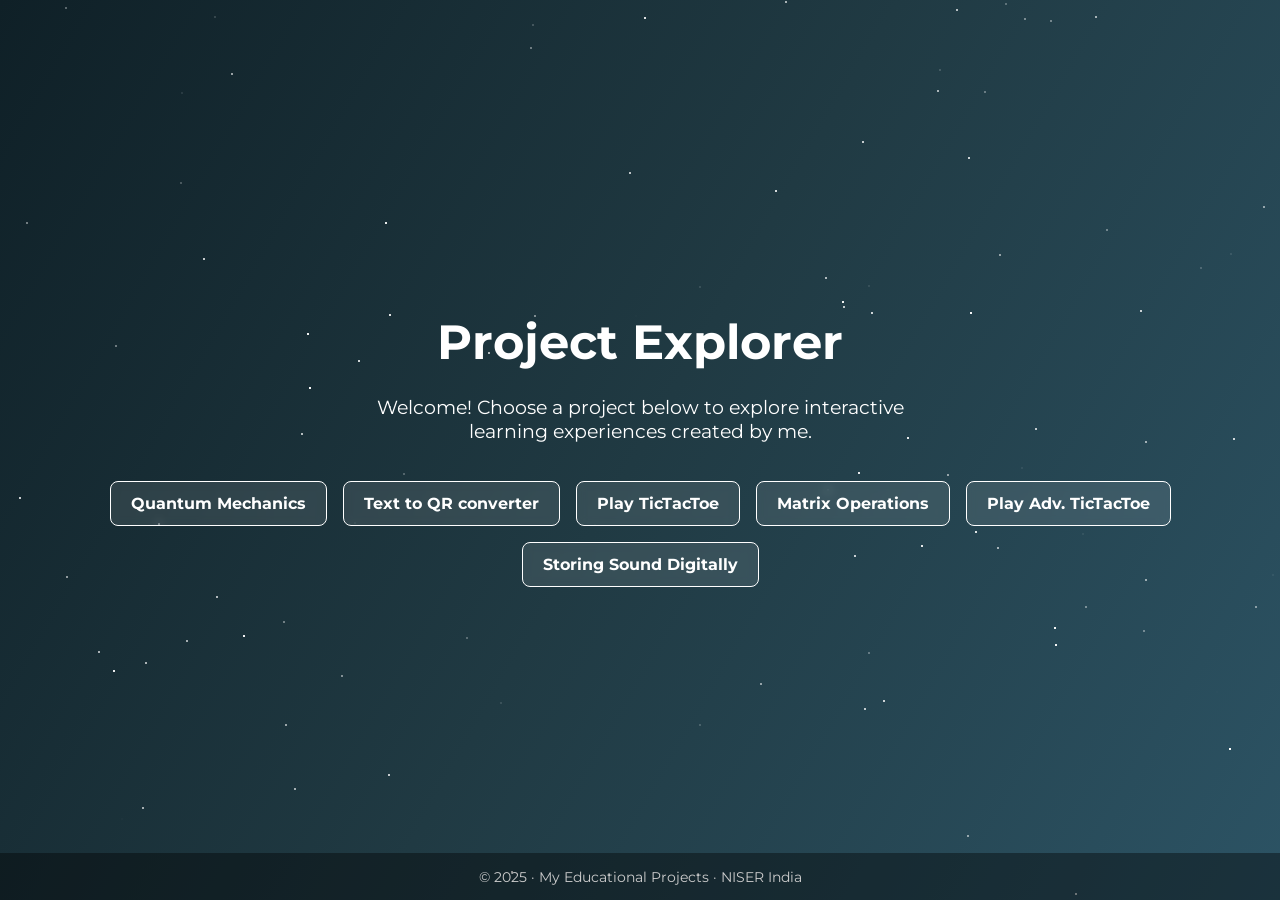
<file: index.html>
<!DOCTYPE html>
<html lang="en">
<head>
  <meta charset="UTF-8" />
  <meta name="viewport" content="width=device-width, initial-scale=1.0"/>
  <title>Project Explorer</title>
  <style>
    @import url('https://fonts.googleapis.com/css2?family=Montserrat:wght@400;700&display=swap');

    * {
      margin: 0;
      padding: 0;
      box-sizing: border-box;
    }

    body, html {
      height: 100%;
      font-family: 'Montserrat', sans-serif;
      overflow: hidden;
    }

    .background {
      position: absolute;
      width: 100%;
      height: 100%;
      background: linear-gradient(120deg, #0f2027, #203a43, #2c5364);
      overflow: hidden;
      z-index: -1;
    }

    .stars {
      width: 2px;
      height: 2px;
      background: white;
      position: absolute;
      animation: moveStars 10s linear infinite;
    }

    @keyframes moveStars {
      0% {
        transform: translateY(0) scale(1);
        opacity: 1;
      }
      100% {
        transform: translateY(100vh) scale(0.5);
        opacity: 0;
      }
    }

    .landing {
      height: 100vh;
      display: flex;
      flex-direction: column;
      justify-content: center;
      align-items: center;
      text-align: center;
      color: white;
      padding: 0 20px;
      z-index: 1;
      position: relative;
    }

    .landing h1 {
      font-size: 3em;
      margin-bottom: 0.5em;
    }

    .landing p {
      font-size: 1.2em;
      max-width: 600px;
      margin-bottom: 2em;
    }

    .project-links {
      display: flex;
      flex-wrap: wrap;
      gap: 1em;
      justify-content: center;
    }

    .project-links a {
      text-decoration: none;
      background: rgba(255, 255, 255, 0.1);
      color: #fff;
      padding: 12px 20px;
      border-radius: 8px;
      font-weight: bold;
      border: 1px solid #fff;
      backdrop-filter: blur(5px);
      transition: 0.3s ease;
    }

    .project-links a:hover {
      background: rgba(255, 255, 255, 0.3);
    }

    footer {
      text-align: center;
      padding: 1em;
      background: rgba(0, 0, 0, 0.4);
      color: #ccc;
      font-size: 0.9em;
      position: absolute;
      bottom: 0;
      width: 100%;
    }

    @media (max-width: 600px) {
      .landing h1 {
        font-size: 2em;
      }

      .project-links a {
        font-size: 0.9em;
        padding: 10px 16px;
      }
    }
  </style>
</head>
<body>

  <div class="background" id="background"></div>

  <section class="landing">
    <h1>Project Explorer</h1>
    <p>Welcome! Choose a project below to explore interactive learning experiences created by me.</p>
    <div class="project-links">
      <a href="/QM/">Quantum Mechanics</a>
      <a href="https://PragyaGoyal.pythonanywhere.com" target="_blank">Text to QR converter</a>
      <a href="/TicTacToe/">Play TicTacToe</a>
      <a href="/Matrices/">Matrix Operations</a>
      <a href="/AdvTicTacToe">Play Adv. TicTacToe</a>
      <a href="/VoiceDigital/">Storing Sound Digitally</a>
    </div>
  </section>

  <footer>
    © 2025 · My Educational Projects · NISER India
  </footer>

  <script>
    // Create twinkling stars
    const background = document.getElementById('background');
    for (let i = 0; i < 100; i++) {
      const star = document.createElement('div');
      star.classList.add('stars');
      star.style.left = `${Math.random() * 100}%`;
      star.style.top = `${Math.random() * 100}%`;
      star.style.animationDuration = `${3 + Math.random() * 7}s`;
      star.style.opacity = Math.random();
      background.appendChild(star);
    }
  </script>

</body>
</html>
</file>
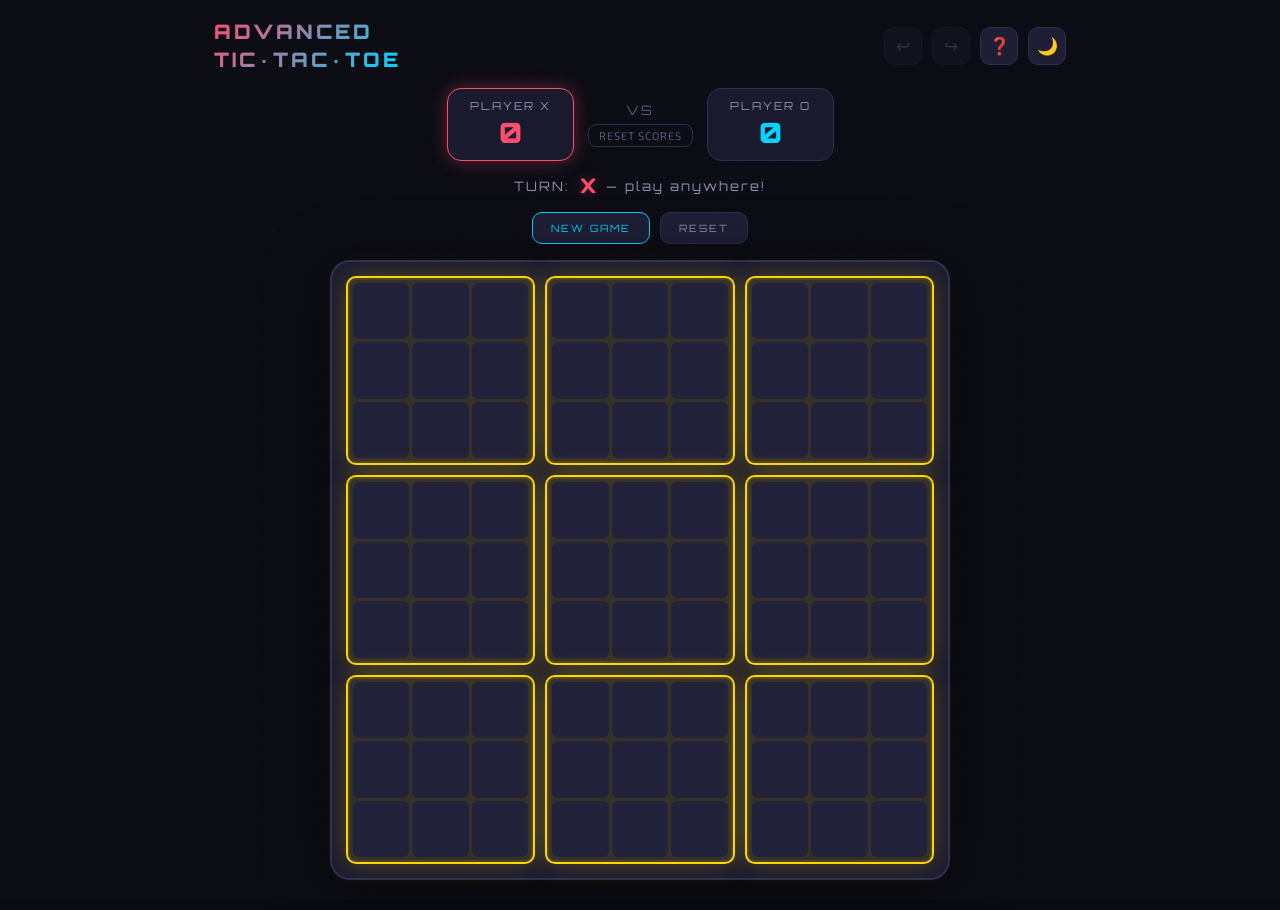
<file: AdvTicTacToe/index.html>
<!DOCTYPE html>
<html lang="en" data-theme="dark">
<head>
  <meta charset="UTF-8">
  <meta name="viewport" content="width=device-width, initial-scale=1.0">
  <title>Advanced Tic-Tac-Toe</title>
  <link href="https://fonts.googleapis.com/css2?family=Orbitron:wght@400;700;900&family=Exo+2:wght@300;400;600&display=swap" rel="stylesheet">
  <link rel="stylesheet" href="style.css">
</head>
<body>
  <header>
    <div class="logo">ADVANCED<br>TIC·TAC·TOE</div>
    <div class="header-controls">
      <button class="icon-btn" id="undoBtn" title="Undo">↩</button>
      <button class="icon-btn" id="redoBtn" title="Redo">↪</button>
      <button class="icon-btn" id="rulesBtn" title="Rules">❓</button>
      <button class="icon-btn" id="themeBtn" title="Toggle theme">🌙</button>
    </div>
  </header>
  <div class="score-bar">
    <div class="score-card active-x" id="scoreX">
      <div class="score-label">Player X</div>
      <div class="score-val x-color" id="scoreXval">0</div>
    </div>
    <div class="score-mid">
      <div class="vs-badge">VS</div>
      <button class="score-reset-btn" id="scoreResetBtn">RESET SCORES</button>
    </div>
    <div class="score-card" id="scoreO">
      <div class="score-label">Player O</div>
      <div class="score-val o-color" id="scoreOval">0</div>
    </div>
  </div>
  <div class="turn-bar">
    <span class="turn-text">TURN:</span>
    <span class="turn-symbol X" id="turnSymbol">X</span>
    <span class="turn-text" id="turnMsg">&nbsp;— click any square</span>
  </div>
  <div class="action-bar">
    <button class="action-btn primary" id="newGameBtn">NEW GAME</button>
    <button class="action-btn" id="resetBtn">RESET</button>
  </div>
  <div class="mega-board-wrap">
    <div class="mega-board" id="megaBoard"></div>
  </div>
  <div class="result-banner" id="resultBanner">
    <div class="result-card">
      <div class="emoji" id="resultEmoji">🏆</div>
      <h2 id="resultTitle"></h2>
      <p id="resultSub"></p>
      <div class="result-btns">
        <button class="action-btn primary" id="resultNewGame">NEW GAME</button>
        <button class="action-btn" id="resultClose">CLOSE</button>
      </div>
    </div>
  </div>
  <div class="modal-overlay" id="rulesModal">
    <div class="modal">
      <button class="close-btn" id="closeRules">✕</button>
      <h2>HOW TO PLAY</h2>
      <div class="rule-item">
        <div class="rule-num">01</div>
        <div class="rule-text">The board is a 9×9 grid — nine 3×3 mini Tic-Tac-Toe boards arranged in a 3×3 meta-grid.</div>
      </div>
      <div class="rule-item">
        <div class="rule-num">02</div>
        <div class="rule-text">Player X always goes first and can click <strong>any</strong> empty cell on the first move.</div>
      </div>
      <div class="rule-item">
        <div class="rule-num">03</div>
        <div class="rule-text"><strong>Key Rule:</strong> The position of the cell you play inside its mini-board determines which mini-board your opponent must play in next. E.g. if you play in position 5 (center) of any mini-board, the next player must play somewhere in mini-board #5.</div>
      </div>
      <div class="rule-item">
        <div class="rule-num">04</div>
        <div class="rule-text">If the forced mini-board is fully filled, the active player may play in <strong>any</strong> mini-board that still has empty cells.</div>
      </div>
      <div class="rule-item">
        <div class="rule-num">05</div>
        <div class="rule-text">Win a mini-board by placing three of your marks in a row (horizontally, vertically, or diagonally) inside it. The board is then marked with your symbol.</div>
      </div>
      <div class="rule-item">
        <div class="rule-num">06</div>
        <div class="rule-text">Once a mini-board is claimed, it retains the winner's symbol — even if the opponent later fills it. The result does not change.</div>
      </div>
      <div class="rule-item">
        <div class="rule-num">07</div>
        <div class="rule-text">Players can still place moves in a won mini-board as long as empty cells remain, but it won't change the board's ownership.</div>
      </div>
      <div class="rule-item">
        <div class="rule-num">08</div>
        <div class="rule-text">Win the game by claiming three mini-boards in a row on the meta-grid. The meta-board follows standard Tic-Tac-Toe winning lines.</div>
      </div>
      <div class="rule-item">
        <div class="rule-num">09</div>
        <div class="rule-text">🟡 <strong>Gold highlight</strong> = the mini-board where the next player MUST play. Use the unhighlighted boards to plan your strategy!</div>
      </div>
      <div class="rule-item">
        <div class="rule-num">10</div>
        <div class="rule-text">Use <strong>Undo ↩</strong> and <strong>Redo ↪</strong> in the toolbar to travel through move history freely.</div>
      </div>
    </div>
  </div>
  <script src="script.js"></script>
</body>
</html>
</file>
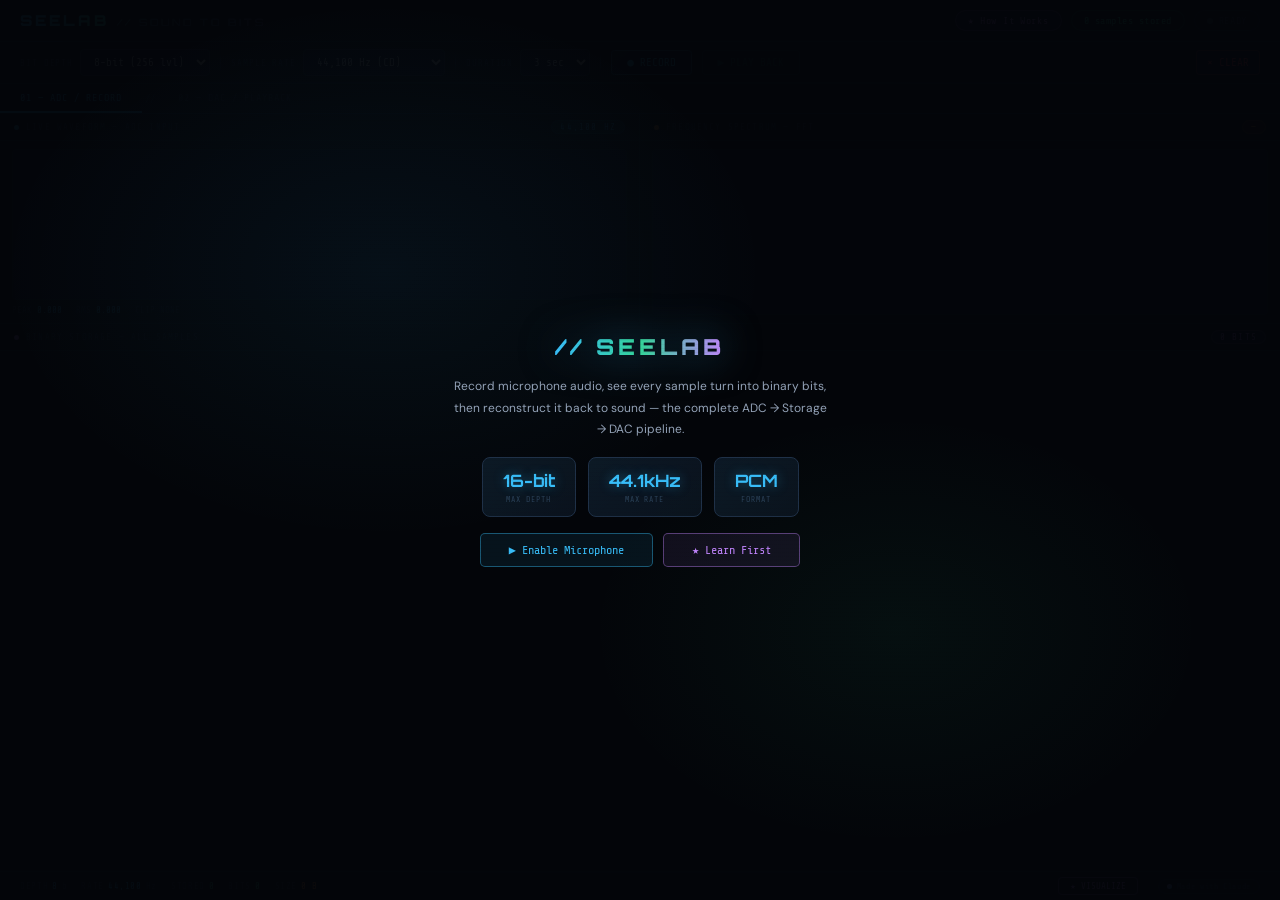
<file: VoiceDigital/index.html>
<!DOCTYPE html>
<html lang="en">
<head>
<meta charset="UTF-8">
<link rel="icon" type="image/png" href="[data-uri]">
<meta name="viewport" content="width=device-width, initial-scale=1.0">
<title>Seelab — Sound to Bits</title>
<link href="https://fonts.googleapis.com/css2?family=Share+Tech+Mono&family=Orbitron:wght@400;700;900&family=DM+Sans:wght@300;400;500&display=swap" rel="stylesheet">
<style>
/* ═══════════════════════════════════════════════ */
/*  SEELAB — Creative Theme                        */
/* ═══════════════════════════════════════════════ */
:root {
  --bg:#04060a;
  --bg2:#070b10;
  --surface:#090e15;
  --panel:#0c1420;
  --panel2:#0f1927;
  --border:#172436;
  --border2:#1f3148;
  --accent:#38bdf8;
  --accent-dim:rgba(56,189,248,0.10);
  --accent-glow:rgba(56,189,248,0.25);
  --accent2:#34d399;
  --accent2-dim:rgba(52,211,153,0.10);
  --accent2-glow:rgba(52,211,153,0.25);
  --accent3:#fb923c;
  --accent3-dim:rgba(251,146,60,0.10);
  --accent4:#c084fc;
  --accent4-dim:rgba(192,132,252,0.10);
  --gold:#fbbf24;
  --gold-dim:rgba(251,191,36,0.10);
  --text:#94a3b8;
  --text-bright:#cbd5e1;
  --muted:#2a3f55;
  --muted2:#162030;
  --danger:#f43f5e;
}
*{box-sizing:border-box;margin:0;padding:0;}
html,body{height:100%;overflow:hidden;}
body{
  background:var(--bg);
  color:var(--text);
  font-family:'DM Sans',sans-serif;
  font-size:13px;
  display:flex;
  flex-direction:column;
}

/* Animated mesh background */
body::after{
  content:'';
  position:fixed;inset:0;
  background:
    radial-gradient(ellipse 60% 40% at 10% 20%, rgba(56,189,248,0.04) 0%, transparent 60%),
    radial-gradient(ellipse 50% 50% at 90% 80%, rgba(52,211,153,0.03) 0%, transparent 60%),
    radial-gradient(ellipse 40% 40% at 50% 50%, rgba(192,132,252,0.02) 0%, transparent 70%);
  pointer-events:none;
  z-index:0;
}

/* Scanline */
body::before{
  content:'';
  position:fixed;inset:0;
  background:repeating-linear-gradient(0deg,transparent,transparent 3px,rgba(0,0,0,0.04) 3px,rgba(0,0,0,0.04) 4px);
  pointer-events:none;
  z-index:9999;
}

/* ── HEADER ── */
header{
  display:flex;align-items:center;justify-content:space-between;
  padding:10px 20px;
  border-bottom:1px solid var(--border);
  background:rgba(4,6,10,0.95);
  flex-shrink:0;z-index:100;position:relative;
  backdrop-filter:blur(12px);
}

/* Logo with animated glow */
.logo{
  font-family:'Orbitron',monospace;
  font-size:15px;font-weight:900;
  letter-spacing:.2em;
  background:linear-gradient(90deg,#38bdf8,#34d399,#c084fc);
  -webkit-background-clip:text;-webkit-text-fill-color:transparent;
  filter:drop-shadow(0 0 12px rgba(56,189,248,0.4));
  animation:logo-shift 6s ease-in-out infinite;
}
@keyframes logo-shift{
  0%,100%{filter:drop-shadow(0 0 12px rgba(56,189,248,0.4));}
  50%{filter:drop-shadow(0 0 18px rgba(52,211,153,0.5));}
}
.logo span{
  font-size:10px;letter-spacing:.3em;font-weight:400;
  background:linear-gradient(90deg,var(--muted),var(--border2));
  -webkit-background-clip:text;-webkit-text-fill-color:transparent;
}
.hright{display:flex;align-items:center;gap:9px;}
.status-pill{
  display:flex;align-items:center;gap:6px;
  font-family:'Share Tech Mono',monospace;font-size:10px;color:var(--muted);
  padding:4px 12px;
  border:1px solid var(--border);border-radius:20px;
  transition:all .3s;letter-spacing:.07em;
  background:rgba(7,11,16,0.8);
}
.status-pill.live{border-color:var(--accent3);color:var(--accent3);background:var(--accent3-dim);}
.status-pill.playing-state{border-color:var(--accent2);color:var(--accent2);background:var(--accent2-dim);}
.sdot{width:6px;height:6px;border-radius:50%;background:var(--muted);transition:background .3s;flex-shrink:0;}
.status-pill.live .sdot{background:var(--accent3);animation:blink 1s infinite;}
.status-pill.playing-state .sdot{background:var(--accent2);animation:blink .8s infinite;}
@keyframes blink{0%,100%{opacity:1}50%{opacity:.1}}
.storage-badge{
  font-family:'Share Tech Mono',monospace;font-size:10px;color:var(--accent2);
  padding:4px 12px;border:1px solid rgba(52,211,153,.22);border-radius:20px;
  background:var(--accent2-dim);letter-spacing:.05em;
}
.learn-btn{
  font-family:'Share Tech Mono',monospace;font-size:10px;color:var(--accent4);
  padding:4px 12px;border:1px solid rgba(192,132,252,.35);border-radius:20px;
  background:var(--accent4-dim);cursor:pointer;transition:all .2s;letter-spacing:.07em;
}
.learn-btn:hover{background:rgba(192,132,252,.18);border-color:var(--accent4);}

/* ── CONTROLS BAR ── */
.controls-bar{
  display:flex;align-items:center;gap:10px;flex-wrap:wrap;
  padding:7px 20px;
  background:rgba(9,14,21,0.95);
  border-bottom:1px solid var(--border);
  flex-shrink:0;z-index:10;
  position:relative;
}
.controls-bar::before{
  content:'';position:absolute;bottom:0;left:0;right:0;height:1px;
  background:linear-gradient(90deg,transparent,rgba(56,189,248,0.15),transparent);
}
.ctrl-group{display:flex;align-items:center;gap:7px;}
.ctrl-label{font-family:'Share Tech Mono',monospace;font-size:9px;color:var(--muted);letter-spacing:.1em;text-transform:uppercase;white-space:nowrap;}

select,button{
  background:var(--panel);
  border:1px solid var(--border2);
  color:var(--text-bright);
  font-family:'Share Tech Mono',monospace;
  font-size:11px;padding:5px 9px;border-radius:4px;
  cursor:pointer;outline:none;
  transition:all .18s;
}
select:hover,button:hover{border-color:var(--accent);color:var(--accent);}

/* Glowing buttons */
.btn-rec{
  border-color:rgba(56,189,248,.4);color:var(--accent);padding:5px 15px;
  position:relative;overflow:hidden;
}
.btn-rec::before{content:'';position:absolute;inset:0;background:linear-gradient(135deg,rgba(56,189,248,.06),transparent);pointer-events:none;}
.btn-rec.recording{border-color:var(--accent3)!important;color:var(--accent3)!important;background:var(--accent3-dim)!important;}
.btn-play{border-color:rgba(52,211,153,.4);color:var(--accent2);padding:5px 15px;position:relative;overflow:hidden;}
.btn-play::before{content:'';position:absolute;inset:0;background:linear-gradient(135deg,rgba(52,211,153,.06),transparent);pointer-events:none;}
.btn-play.playing{border-color:var(--accent3);color:var(--accent3);background:var(--accent3-dim);}
.btn-play:disabled{opacity:.3;cursor:not-allowed;}
.btn-clear{border-color:rgba(244,63,94,.4);color:var(--danger);padding:5px 10px;margin-left:auto;}
.sep{width:1px;height:20px;background:linear-gradient(180deg,transparent,var(--border2),transparent);}

/* ── TABS ── */
.phase-tabs{
  display:flex;
  border-bottom:1px solid var(--border);
  background:rgba(9,14,21,0.9);
  flex-shrink:0;z-index:10;
  position:relative;
}
.phase-tabs::after{
  content:'';position:absolute;bottom:-1px;left:0;right:0;height:1px;
  background:linear-gradient(90deg,transparent,rgba(56,189,248,0.08),transparent);
}
.tab{
  font-family:'Share Tech Mono',monospace;font-size:10px;color:var(--muted);
  padding:8px 20px;cursor:pointer;
  border-bottom:2px solid transparent;
  letter-spacing:.1em;text-transform:uppercase;transition:all .2s;white-space:nowrap;
}
.tab.active{color:var(--accent);border-bottom-color:var(--accent);text-shadow:0 0 10px rgba(56,189,248,0.5);}
.tab.done{color:var(--accent2);}
.tab.done.active{color:var(--accent);}
.tab-sep{font-family:'Share Tech Mono',monospace;font-size:10px;color:var(--border2);padding:8px 3px;align-self:center;}

/* ── MAIN AREA ── */
.tab-view{display:none;flex:1;min-height:0;overflow:hidden;position:relative;z-index:1;}
.tab-view.active{display:flex;flex-direction:column;}

/* ── SECTION TITLES ── */
.ptitle{
  font-family:'Share Tech Mono',monospace;font-size:9px;color:var(--muted);
  letter-spacing:.13em;text-transform:uppercase;
  padding:6px 14px;border-bottom:1px solid var(--border);
  display:flex;align-items:center;gap:7px;flex-shrink:0;
  background:rgba(9,14,21,0.8);
}
.ptdot{width:5px;height:5px;border-radius:50%;flex-shrink:0;opacity:.9;}
.ptbadge{
  margin-left:auto;font-size:9px;padding:1px 8px;border-radius:10px;
  border:1px solid rgba(56,189,248,.2);color:var(--accent);background:var(--accent-dim);
}

/* ══ TAB 1 — ADC ══ */
.adc-canvases{
  display:grid;grid-template-columns:1fr 1fr;
  height:210px;flex-shrink:0;border-bottom:1px solid var(--border);
}
.canvas-cell{display:flex;flex-direction:column;overflow:hidden;}
.canvas-cell:first-child{border-right:1px solid var(--border);}
.canvas-body{flex:1;padding:8px 12px;display:flex;flex-direction:column;gap:5px;overflow:hidden;}
canvas.adc-wave,canvas.adc-spec{display:block;width:100%;min-height:0;flex:1;background:var(--panel);border:1px solid var(--border);border-radius:4px;}
.wave-stats{display:flex;gap:14px;flex-shrink:0;}
.wstat{font-family:'Share Tech Mono',monospace;font-size:9px;color:var(--muted);}
.wstat span{color:var(--accent);}

/* Packet nav */
.pkt-nav{
  display:flex;align-items:center;gap:8px;padding:5px 14px;
  background:var(--panel2);border-bottom:1px solid var(--border);
  font-family:'Share Tech Mono',monospace;font-size:9px;color:var(--muted);flex-shrink:0;
}
.pkt-nav span{color:var(--accent);}
.pkt-btn{font-size:9px;padding:2px 8px;background:var(--panel);border:1px solid var(--border);color:var(--muted);border-radius:3px;cursor:pointer;font-family:'Share Tech Mono',monospace;transition:all .15s;}
.pkt-btn:hover,.pkt-btn.active{border-color:var(--accent);color:var(--accent);background:var(--accent-dim);}
.pkt-btn:disabled{opacity:.3;cursor:not-allowed;}

.bits-table-outer{flex:1;min-height:0;overflow-y:auto;overflow-x:auto;scrollbar-width:thin;scrollbar-color:var(--border) transparent;}

/* ══ TAB 2 — DAC (merged stats + playback) ══ */
.dac-grid{display:grid;grid-template-columns:260px 1fr;flex:1;min-height:0;overflow:hidden;}
.dac-left{border-right:1px solid var(--border);display:flex;flex-direction:column;overflow:hidden;}
.dac-info{flex:1;overflow-y:auto;padding:12px 14px;display:flex;flex-direction:column;gap:12px;scrollbar-width:thin;scrollbar-color:var(--border) transparent;}

/* Storage stats grid inside DAC */
.storage-stats-grid{
  display:grid;grid-template-columns:1fr 1fr;gap:7px;
  padding:10px;
  background:rgba(12,20,32,0.8);
  border:1px solid var(--border2);border-radius:6px;
}
.ss-item{display:flex;flex-direction:column;gap:2px;}
.ss-label{font-family:'Share Tech Mono',monospace;font-size:8px;color:var(--muted);letter-spacing:.1em;text-transform:uppercase;}
.ss-val{font-family:'Share Tech Mono',monospace;font-size:13px;color:var(--accent);}
.ss-val.green{color:var(--accent2);}
.ss-val.orange{color:var(--accent3);}
.ss-val.purple{color:var(--accent4);}
.ss-val.gold{color:var(--gold);}
.ss-val.sm{font-size:11px;}
.verify-ok{color:var(--accent2);font-family:'Share Tech Mono',monospace;font-size:10px;}
.verify-fail{color:var(--danger);font-family:'Share Tech Mono',monospace;font-size:10px;}
.ss-divider{grid-column:1/-1;height:1px;background:var(--border);margin:2px 0;}

.process-steps{display:flex;flex-direction:column;gap:4px;}
.ps{display:flex;align-items:center;gap:8px;font-family:'Share Tech Mono',monospace;font-size:9px;color:var(--muted);padding:3px 0;transition:color .3s;letter-spacing:.05em;}
.ps.active{color:var(--accent);}
.ps.done{color:var(--accent2);}
.ps-dot{width:6px;height:6px;border-radius:50%;background:var(--muted2);flex-shrink:0;transition:all .3s;}
.ps.active .ps-dot{background:var(--accent);box-shadow:0 0 6px rgba(56,189,248,.5);}
.ps.done .ps-dot{background:var(--accent2);}
.depth-ind{display:flex;gap:2px;flex-wrap:wrap;margin-top:3px;}
.dbit{width:8px;height:8px;border-radius:1px;border:1px solid var(--border);background:var(--panel);transition:all .1s;}
.dbit.on{background:var(--accent2);border-color:var(--accent2);box-shadow:0 0 3px rgba(52,211,153,.4);}

.dac-right{display:flex;flex-direction:column;overflow:hidden;}
.dac-wave-wrap{padding:8px 12px;flex-shrink:0;border-bottom:1px solid var(--border);}
canvas.dac-wave{display:block;width:100%;height:85px;background:var(--panel);border:1px solid var(--border);border-radius:4px;}
.dac-decode{flex:1;min-height:0;overflow-y:auto;overflow-x:auto;scrollbar-width:thin;scrollbar-color:var(--border) transparent;}

/* ── PSTAT (mini stat card) ── */
.pstat{display:flex;flex-direction:column;gap:2px;}
.pstat-label{font-family:'Share Tech Mono',monospace;font-size:9px;color:var(--muted);letter-spacing:.1em;text-transform:uppercase;}
.pstat-val{font-family:'Share Tech Mono',monospace;font-size:15px;color:var(--accent);}
.pstat-val.green{color:var(--accent2);}
.pstat-val.orange{color:var(--accent3);}
.pstat-val.sm{font-size:11px;}

/* ── TABLES ── */
table.bittable,table.decodetable{width:100%;border-collapse:collapse;font-family:'Share Tech Mono',monospace;font-size:11px;}
table.bittable thead tr,table.decodetable thead tr{background:var(--panel2);position:sticky;top:0;z-index:2;}
table.bittable th,table.decodetable th{padding:5px 10px;color:var(--muted);font-weight:400;text-align:left;letter-spacing:.07em;font-size:9px;white-space:nowrap;border-bottom:1px solid var(--border);}
table.bittable td,table.decodetable td{padding:4px 10px;border-bottom:1px solid rgba(23,36,54,.4);vertical-align:middle;}
table.bittable tr:hover td,table.decodetable tr:hover td{background:rgba(56,189,248,.025);}
table.bittable tr.newest td{background:rgba(56,189,248,.06);}
.td-idx{color:var(--muted);font-size:9px;}
.td-level{color:var(--accent);}
.td-raw{color:var(--text-bright);}
.td-hex{color:var(--accent3);}
.td-bits{letter-spacing:.14em;line-height:1.5;word-break:break-all;}
.bit-one{color:var(--accent2);}
.bit-zero{color:var(--muted2);}
.td-decoded{color:var(--accent2);}
.td-voltage{color:var(--accent3);}
.td-bin-in{letter-spacing:.13em;word-break:break-all;}

/* ── EMPTY HINT ── */
.empty-hint{font-family:'Share Tech Mono',monospace;font-size:10px;color:var(--muted);padding:28px;text-align:center;opacity:.5;letter-spacing:.06em;}

/* ── FOOTER ── */
footer{
  background:rgba(4,6,10,0.97);
  border-top:1px solid var(--border);
  padding:5px 20px;
  display:flex;gap:14px;align-items:center;
  font-family:'Share Tech Mono',monospace;font-size:9px;color:var(--muted);
  flex-shrink:0;z-index:10;
  letter-spacing:.07em;
  position:relative;
}
footer::before{content:'';position:absolute;top:0;left:0;right:0;height:1px;background:linear-gradient(90deg,transparent,rgba(56,189,248,0.12),transparent);}
.fstat{display:flex;gap:4px;}
.fv{color:var(--accent);}
.fv2{color:var(--accent2);}
.fv3{color:var(--accent3);}
.btn-anim{margin-left:auto;font-size:9px;padding:3px 11px;border-color:rgba(192,132,252,.4);color:var(--accent4);background:rgba(192,132,252,.07);}
.btn-anim:hover{border-color:var(--accent4);background:rgba(192,132,252,.14);}

/* Made with Claude badge */
.claude-credit{
  display:flex;align-items:center;gap:5px;
  font-family:'Share Tech Mono',monospace;font-size:8px;
  color:var(--muted);letter-spacing:.08em;
  padding:2px 8px;
  border:1px solid var(--border);border-radius:10px;
  background:rgba(12,20,32,0.8);
  text-decoration:none;
  transition:all .2s;
  flex-shrink:0;
  margin-left:6px;
}
.claude-credit:hover{border-color:var(--accent4);color:var(--accent4);}
.claude-credit-dot{width:5px;height:5px;border-radius:50%;background:linear-gradient(135deg,#c084fc,#38bdf8);flex-shrink:0;}

/* ── PERMISSION OVERLAY ── */
#permOverlay{
  position:fixed;inset:0;
  background:rgba(4,6,10,.97);
  display:flex;flex-direction:column;align-items:center;justify-content:center;
  gap:16px;z-index:8000;
}
#permOverlay::before{
  content:'';position:absolute;inset:0;
  background:
    radial-gradient(ellipse 50% 50% at 30% 30%, rgba(56,189,248,0.06) 0%, transparent 60%),
    radial-gradient(ellipse 40% 40% at 70% 70%, rgba(52,211,153,0.05) 0%, transparent 60%);
  pointer-events:none;
}
#permOverlay h2{
  font-family:'Orbitron',monospace;font-size:22px;font-weight:900;letter-spacing:.18em;
  background:linear-gradient(90deg,#38bdf8,#34d399,#c084fc);
  -webkit-background-clip:text;-webkit-text-fill-color:transparent;
  filter:drop-shadow(0 0 20px rgba(56,189,248,0.5));
  position:relative;
}
#permOverlay p{color:var(--text);max-width:380px;text-align:center;line-height:1.8;font-size:12px;position:relative;}
.perm-specs{display:flex;gap:12px;position:relative;}
.perm-spec{
  display:flex;flex-direction:column;align-items:center;gap:4px;
  padding:12px 20px;
  border:1px solid var(--border2);border-radius:8px;
  background:rgba(12,20,32,0.9);
  position:relative;overflow:hidden;
}
.perm-spec::before{
  content:'';position:absolute;inset:0;
  background:linear-gradient(135deg,rgba(56,189,248,0.04),transparent);
}
.perm-spec-val{font-family:'Orbitron',monospace;font-size:17px;font-weight:700;color:var(--accent);text-shadow:0 0 12px rgba(56,189,248,0.4);}
.perm-spec-lbl{font-family:'Share Tech Mono',monospace;font-size:8px;color:var(--muted);letter-spacing:.12em;text-transform:uppercase;}
.perm-btns{display:flex;gap:10px;position:relative;}
#permOverlay button{
  font-size:12px;padding:9px 28px;
  border-color:rgba(56,189,248,.4);color:var(--accent);
  background:rgba(56,189,248,.08);
  border-radius:5px;
  position:relative;
}
#permOverlay button.secondary{border-color:rgba(192,132,252,.4);color:var(--accent4);background:rgba(192,132,252,.08);}
#permOverlay button:hover{background:rgba(56,189,248,.15);}
#permOverlay button.secondary:hover{background:rgba(192,132,252,.15);}

/* ── ANIM OVERLAY ── */
#animOverlay{position:fixed;inset:0;background:rgba(4,6,10,.96);display:none;flex-direction:column;align-items:center;justify-content:center;gap:10px;z-index:7000;}
#animOverlay.open{display:flex;}
.anim-title{font-family:'Orbitron',monospace;font-size:12px;font-weight:700;letter-spacing:.2em;background:linear-gradient(90deg,#38bdf8,#34d399);-webkit-background-clip:text;-webkit-text-fill-color:transparent;filter:drop-shadow(0 0 10px rgba(56,189,248,0.4));}
.anim-canvas-wrap{width:min(860px,94vw);display:flex;flex-direction:column;gap:8px;}
#animCanvas{width:100%;height:260px;display:block;border:1px solid var(--border);border-radius:6px;background:var(--panel);}
.anim-legend{display:flex;gap:16px;justify-content:center;flex-wrap:wrap;}
.anim-legend-item{display:flex;align-items:center;gap:5px;font-family:'Share Tech Mono',monospace;font-size:9px;color:var(--muted);}
.anim-ld{width:12px;height:3px;border-radius:2px;}
.anim-phase{font-family:'Orbitron',monospace;font-size:10px;color:var(--muted);text-align:center;height:18px;letter-spacing:.13em;}
#animClose{font-size:10px;padding:6px 22px;margin-top:4px;}

::-webkit-scrollbar{width:4px;height:4px;}
::-webkit-scrollbar-track{background:transparent;}
::-webkit-scrollbar-thumb{background:var(--border2);border-radius:2px;}
</style>

<!-- ═══════════════ LEARN PAGE STYLES ═══════════════ -->
<style>
#learnPage{position:fixed;inset:0;background:#030508;z-index:9000;display:none;flex-direction:column;overflow:hidden;font-family:'DM Sans',sans-serif;}
#learnPage.open{display:flex;}
#learnPage::before{content:'';position:absolute;inset:0;background:repeating-linear-gradient(0deg,transparent,transparent 3px,rgba(0,0,0,0.04) 3px,rgba(0,0,0,0.04) 4px);pointer-events:none;z-index:1;}
#learnPage::after{content:'';position:absolute;inset:0;background:radial-gradient(ellipse 60% 50% at 20% 20%,rgba(56,189,248,0.04) 0%,transparent 60%),radial-gradient(ellipse 50% 50% at 80% 80%,rgba(52,211,153,0.03) 0%,transparent 60%);pointer-events:none;z-index:0;}

.lp-header{display:flex;align-items:center;justify-content:space-between;padding:12px 24px;border-bottom:1px solid #172436;background:rgba(3,5,8,.97);flex-shrink:0;position:relative;z-index:2;}
.lp-logo{font-family:'Orbitron',monospace;font-size:13px;font-weight:900;letter-spacing:.2em;background:linear-gradient(90deg,#38bdf8,#34d399,#c084fc);-webkit-background-clip:text;-webkit-text-fill-color:transparent;filter:drop-shadow(0 0 16px rgba(56,189,248,.45));}
.lp-logo span{font-size:9px;letter-spacing:.3em;font-weight:400;background:linear-gradient(90deg,#2a3f55,#1f3148);-webkit-background-clip:text;-webkit-text-fill-color:transparent;}
.lp-progress-wrap{display:flex;align-items:center;gap:12px;flex:1;max-width:400px;margin:0 32px;}
.lp-progress-bar{flex:1;height:2px;background:#172436;border-radius:1px;overflow:hidden;}
.lp-progress-fill{height:100%;background:linear-gradient(90deg,#38bdf8,#34d399);border-radius:1px;transition:width .6s cubic-bezier(.4,0,.2,1);box-shadow:0 0 8px rgba(56,189,248,0.4);}
.lp-step-label{font-family:'Share Tech Mono',monospace;font-size:9px;color:#2a3f55;letter-spacing:.1em;white-space:nowrap;}
.lp-close{font-family:'Share Tech Mono',monospace;font-size:10px;color:#2a3f55;padding:5px 14px;border:1px solid #172436;border-radius:3px;cursor:pointer;transition:all .2s;background:none;}
.lp-close:hover{border-color:#f43f5e;color:#f43f5e;}

.lp-voice-bar{display:flex;align-items:center;gap:10px;padding:7px 24px;border-bottom:1px solid #172436;background:rgba(9,14,21,.9);flex-shrink:0;position:relative;z-index:2;}
.voice-btn{display:flex;align-items:center;gap:6px;font-family:'Share Tech Mono',monospace;font-size:10px;padding:5px 12px;border-radius:3px;cursor:pointer;transition:all .2s;border:1px solid #172436;background:#0c1420;color:#2a3f55;}
.voice-btn.active{border-color:#34d399;color:#34d399;background:rgba(52,211,153,.08);}
.voice-btn:hover{border-color:#2a3f55;color:#94a3b8;}
.voice-dot{width:7px;height:7px;border-radius:50%;background:#2a3f55;transition:all .3s;}
.voice-btn.active .voice-dot{background:#34d399;box-shadow:0 0 6px rgba(52,211,153,.7);animation:pulse-dot .8s infinite;}
@keyframes pulse-dot{0%,100%{transform:scale(1)}50%{transform:scale(1.3)}}
.voice-type-btns{display:flex;gap:4px;}
.vtype-btn{font-family:'Share Tech Mono',monospace;font-size:9px;padding:4px 10px;border:1px solid #172436;border-radius:20px;cursor:pointer;background:#0c1420;color:#2a3f55;transition:all .2s;}
.vtype-btn.active{border-color:#c084fc;color:#c084fc;background:rgba(192,132,252,.1);}
.voice-speed{display:flex;align-items:center;gap:6px;margin-left:auto;}
.voice-speed label{font-family:'Share Tech Mono',monospace;font-size:9px;color:#2a3f55;}
.voice-speed input[type=range]{width:80px;accent-color:#38bdf8;}
.voice-status{font-family:'Share Tech Mono',monospace;font-size:9px;color:#2a3f55;margin-left:8px;min-width:80px;}
.voice-status.speaking{color:#34d399;}

.lp-main{display:flex;flex:1;min-height:0;position:relative;z-index:2;}
.lp-chapters{width:200px;border-right:1px solid #172436;background:rgba(9,14,21,.6);overflow-y:auto;flex-shrink:0;padding:8px 0;scrollbar-width:thin;scrollbar-color:#172436 transparent;}
.chapter-item{padding:9px 16px;cursor:pointer;transition:all .2s;border-left:2px solid transparent;display:flex;align-items:center;gap:8px;}
.chapter-item:hover{background:rgba(56,189,248,.04);}
.chapter-item.active{border-left-color:#38bdf8;background:rgba(56,189,248,.07);}
.chapter-item.done{border-left-color:#34d399;}
.ch-num{font-family:'Share Tech Mono',monospace;font-size:9px;color:#2a3f55;min-width:22px;}
.chapter-item.active .ch-num{color:#38bdf8;}
.chapter-item.done .ch-num{color:#34d399;}
.ch-title{font-family:'Share Tech Mono',monospace;font-size:9px;color:#2a3f55;letter-spacing:.05em;line-height:1.4;}
.chapter-item.active .ch-title{color:#94a3b8;}
.chapter-item.done .ch-title{color:#34d399;}

.lp-content{flex:1;min-width:0;display:flex;flex-direction:column;overflow:hidden;}
.lp-canvas-wrap{height:230px;flex-shrink:0;position:relative;background:#030508;border-bottom:1px solid #172436;}
#learnCanvas{display:block;width:100%;height:100%;}
.lp-subtitle-band{padding:10px 28px;background:rgba(3,5,8,.95);border-bottom:1px solid #172436;flex-shrink:0;min-height:50px;display:flex;align-items:center;}
.lp-subtitle{font-size:13px;color:#94a3b8;line-height:1.7;max-width:820px;}
.lp-subtitle .hl{color:#38bdf8;font-weight:500;}
.lp-subtitle .hl2{color:#34d399;font-weight:500;}
.lp-subtitle .hl3{color:#fb923c;font-weight:500;}
.lp-text-area{flex:1;min-height:0;overflow-y:auto;padding:20px 28px;scrollbar-width:thin;scrollbar-color:#172436 transparent;}
.lesson-title{font-family:'Orbitron',monospace;font-size:17px;font-weight:700;letter-spacing:.1em;margin-bottom:6px;background:linear-gradient(90deg,#38bdf8,#34d399);-webkit-background-clip:text;-webkit-text-fill-color:transparent;filter:drop-shadow(0 0 16px rgba(56,189,248,0.3));}
.lesson-subtitle{font-family:'Share Tech Mono',monospace;font-size:10px;color:#2a3f55;letter-spacing:.15em;margin-bottom:18px;text-transform:uppercase;}
.lesson-body{font-size:13px;color:#7a9ab5;line-height:1.85;max-width:740px;}
.lesson-body p{margin-bottom:14px;}
.lesson-body .fact-box{background:#070b10;border:1px solid #172436;border-left:3px solid #38bdf8;padding:12px 16px;margin:14px 0;border-radius:0 4px 4px 0;}
.lesson-body .fact-box .fb-label{font-family:'Share Tech Mono',monospace;font-size:8px;color:#38bdf8;letter-spacing:.15em;margin-bottom:5px;text-transform:uppercase;}
.lesson-body .fact-box p{margin:0;color:#94a3b8;font-size:12px;}
.lesson-body .formula{font-family:'Share Tech Mono',monospace;font-size:12px;color:#34d399;background:#030508;border:1px solid #172436;padding:10px 16px;margin:12px 0;border-radius:4px;display:block;}
.lesson-body .hlt{color:#38bdf8;}
.lesson-body .hlt2{color:#34d399;}
.lesson-body .hlt3{color:#fb923c;}
.lesson-body .hlt4{color:#c084fc;}
.lp-nav-bar{display:flex;align-items:center;gap:12px;padding:10px 28px;border-top:1px solid #172436;background:rgba(9,14,21,.9);flex-shrink:0;}
.lp-nav-btn{font-family:'Share Tech Mono',monospace;font-size:10px;padding:7px 20px;border-radius:4px;cursor:pointer;transition:all .2s;letter-spacing:.07em;}
.lp-nav-btn.prev{border:1px solid #172436;color:#2a3f55;background:none;}
.lp-nav-btn.prev:hover{border-color:#2a3f55;color:#94a3b8;}
.lp-nav-btn.next{border:1px solid #38bdf8;color:#38bdf8;background:rgba(56,189,248,.08);}
.lp-nav-btn.next:hover{background:rgba(56,189,248,.16);}
.lp-nav-btn:disabled{opacity:.3;cursor:not-allowed;}
.lp-chapter-label{font-family:'Share Tech Mono',monospace;font-size:9px;color:#2a3f55;margin:0 auto;}
.try-tip{display:inline-flex;align-items:center;gap:6px;font-family:'Share Tech Mono',monospace;font-size:9px;color:#c084fc;padding:4px 12px;border:1px solid rgba(192,132,252,.3);border-radius:20px;background:rgba(192,132,252,.07);margin-top:8px;cursor:pointer;transition:all .2s;}
.try-tip:hover{background:rgba(192,132,252,.14);}
</style>
</head>
<body>

<!-- PERM OVERLAY -->
<div id="permOverlay">
  <h2>// SEELAB</h2>
  <p>Record microphone audio, see every sample turn into binary bits, then reconstruct it back to sound — the complete ADC → Storage → DAC pipeline.</p>
  <div class="perm-specs">
    <div class="perm-spec"><div class="perm-spec-val">16-bit</div><div class="perm-spec-lbl">Max Depth</div></div>
    <div class="perm-spec"><div class="perm-spec-val">44.1kHz</div><div class="perm-spec-lbl">Max Rate</div></div>
    <div class="perm-spec"><div class="perm-spec-val">PCM</div><div class="perm-spec-lbl">Format</div></div>
  </div>
  <div class="perm-btns">
    <button onclick="initMic()">▶ Enable Microphone</button>
    <button class="secondary" onclick="openLearn()">★ Learn First</button>
  </div>
</div>

<!-- ANIM OVERLAY -->
<div id="animOverlay">
  <div class="anim-title">// ADC → STORAGE → DAC PIPELINE</div>
  <div class="anim-canvas-wrap">
    <div class="anim-phase" id="animPhaseLabel">—</div>
    <canvas id="animCanvas"></canvas>
    <div class="anim-legend">
      <div class="anim-legend-item"><div class="anim-ld" style="background:#38bdf8"></div>Analog Signal</div>
      <div class="anim-legend-item"><div class="anim-ld" style="background:#fb923c"></div>Sample Points</div>
      <div class="anim-legend-item"><div class="anim-ld" style="background:#34d399"></div>Quantized / Reconstructed</div>
      <div class="anim-legend-item"><div class="anim-ld" style="background:#c084fc"></div>Binary Bits</div>
    </div>
  </div>
  <button class="btn-clear" id="animClose" onclick="closeAnim()">× Close</button>
</div>

<!-- LEARN PAGE -->
<div id="learnPage">
  <div class="lp-header">
    <div class="lp-logo">SEE<span>LAB</span> <span style="font-size:9px;letter-spacing:.3em;">LEARN</span></div>
    <div class="lp-progress-wrap">
      <div class="lp-progress-bar"><div class="lp-progress-fill" id="lpProgress" style="width:0%"></div></div>
      <div class="lp-step-label" id="lpStepLabel">0 / 8</div>
    </div>
    <button class="lp-close" onclick="closeLearn()">× Close</button>
  </div>
  <div class="lp-voice-bar">
    <button class="voice-btn" id="voiceToggleBtn" onclick="toggleVoice()">
      <span class="voice-dot" id="voiceDot"></span><span id="voiceBtnText">VOICE OFF</span>
    </button>
    <div class="voice-type-btns">
      <button class="vtype-btn active" id="vfemale" onclick="setVoiceGender('female')">♀ Female</button>
      <button class="vtype-btn" id="vmale" onclick="setVoiceGender('male')">♂ Male</button>
    </div>
    <div class="voice-speed">
      <label>Speed</label>
      <input type="range" min="0.7" max="1.4" step="0.05" value="0.95" id="voiceRate" oninput="updateVoiceRate()">
      <span id="voiceRateLabel" style="font-family:Share Tech Mono,monospace;font-size:9px;color:#2a3f55;">0.95×</span>
    </div>
    <div class="voice-status" id="voiceStatus">// select gender to start</div>
    <button class="voice-btn" id="replayBtn" onclick="replayVoice()" style="margin-left:4px;">↺ Replay</button>
  </div>
  <div class="lp-main">
    <div class="lp-chapters" id="lpChapters"></div>
    <div class="lp-content">
      <div class="lp-canvas-wrap"><canvas id="learnCanvas"></canvas></div>
      <div class="lp-subtitle-band"><div class="lp-subtitle" id="lpSubtitle">Loading...</div></div>
      <div class="lp-text-area">
        <div class="lesson-title" id="lpTitle">—</div>
        <div class="lesson-subtitle" id="lpSubtitleSmall">—</div>
        <div class="lesson-body" id="lpBody">—</div>
      </div>
      <div class="lp-nav-bar">
        <button class="lp-nav-btn prev" id="lpPrevBtn" onclick="lpNav(-1)" disabled>◀ Previous</button>
        <div class="lp-chapter-label" id="lpChapterLabel">—</div>
        <button class="lp-nav-btn next" id="lpNextBtn" onclick="lpNav(1)">Next ▶</button>
      </div>
    </div>
  </div>
</div>

<!-- HEADER -->
<header>
  <div class="logo">SEELAB <span>// SOUND TO BITS</span></div>
  <div class="hright">
    <button class="learn-btn" onclick="openLearn()">★ How It Works</button>
    <div class="storage-badge" id="storageBadge">0 samples stored</div>
    <div class="status-pill" id="statusPill"><span class="sdot"></span><span id="statusText">READY</span></div>
  </div>
</header>

<!-- CONTROLS -->
<div class="controls-bar">
  <div class="ctrl-group">
    <span class="ctrl-label">Bit Depth</span>
    <select id="bitDepth" onchange="onSettingChange()">
      <option value="2">2-bit (4 lvl)</option>
      <option value="4">4-bit (16 lvl)</option>
      <option value="8" selected>8-bit (256 lvl)</option>
      <option value="16">16-bit (CD)</option>
    </select>
  </div>
  <div class="sep"></div>
  <div class="ctrl-group">
    <span class="ctrl-label">Sample Rate</span>
    <select id="sampleRateSel" onchange="onSettingChange()">
      <option value="100">100 Hz (extreme)</option>
      <option value="900">900 Hz (very low)</option>
      <option value="8000">8,000 Hz (phone)</option>
      <option value="22050">22,050 Hz (FM)</option>
      <option value="44100" selected>44,100 Hz (CD)</option>
    </select>
  </div>
  <div class="sep"></div>
  <div class="ctrl-group">
    <span class="ctrl-label">Duration</span>
    <select id="recDuration">
      <option value="1">1 sec</option>
      <option value="2">2 sec</option>
      <option value="3" selected>3 sec</option>
      <option value="5">5 sec</option>
    </select>
  </div>
  <div class="sep"></div>
  <button class="btn-rec" id="recBtn" onclick="toggleRecording()">● RECORD</button>
  <button class="btn-play" id="playBtn" onclick="startPlayback()" disabled>▶ PLAY BACK</button>
  <button class="btn-clear" onclick="clearAll()">× CLEAR</button>
</div>

<!-- TABS — now just 2 -->
<div class="phase-tabs">
  <div class="tab active" id="tab-adc" onclick="showTab('adc')">01 — ADC / Record</div>
  <div class="tab-sep">//</div>
  <div class="tab" id="tab-dac" onclick="showTab('dac')">02 — DAC / Playback</div>
</div>

<!-- ═══ TAB 1: ADC ═══ -->
<div class="tab-view active" id="view-adc">
  <div class="adc-canvases">
    <div class="canvas-cell">
      <div class="ptitle">
        <span class="ptdot" style="background:var(--accent)"></span>
        Live Waveform — ADC Input
        <span class="ptbadge" id="waveRateBadge">—</span>
      </div>
      <div class="canvas-body">
        <canvas class="adc-wave" id="waveCanvas"></canvas>
        <div class="wave-stats">
          <div class="wstat">PEAK <span id="wavePeak">0.000</span></div>
          <div class="wstat">RMS <span id="waveRMS">0.000</span></div>
          <div class="wstat">CLIP <span id="waveClip" style="color:var(--muted)">NONE</span></div>
        </div>
      </div>
    </div>
    <div class="canvas-cell">
      <div class="ptitle">
        <span class="ptdot" style="background:var(--accent3)"></span>
        Frequency Spectrum — FFT
        <span class="ptbadge" id="specBadge" style="color:var(--accent3);background:var(--accent3-dim);border-color:rgba(251,146,60,.2)">—</span>
      </div>
      <div class="canvas-body">
        <canvas class="adc-spec" id="specCanvas"></canvas>
      </div>
    </div>
  </div>
  <div class="pkt-nav" id="adcPktNav" style="display:none;">
    <span>Packet</span><span id="adcPktNum" style="color:var(--accent)">1</span>
    <span>of</span><span id="adcPktTotal">1</span>
    <span style="margin:0 4px;">|</span><span>samples</span><span id="adcPktRange">—</span>
    <button class="pkt-btn" id="adcPrevBtn" onclick="adcPktPrev()">◀ Prev</button>
    <button class="pkt-btn" id="adcNextBtn" onclick="adcPktNext()">Next ▶</button>
    <span style="margin-left:auto;font-size:9px;">( <span id="adcPktTotalSamples" style="color:var(--accent2)">0</span> total samples )</span>
  </div>
  <div class="ptitle">
    <span class="ptdot" style="background:var(--accent4)"></span>
    Binary Storage — All Samples
    <span class="ptbadge" id="bitsCountBadge" style="color:var(--accent4);background:var(--accent4-dim);border-color:rgba(192,132,252,.2)">0 bits</span>
  </div>
  <div class="bits-table-outer" id="bitsTableWrap">
    <div class="empty-hint">// bit data will appear here after recording...</div>
  </div>
</div>

<!-- ═══ TAB 2: DAC (merged storage stats + playback) ═══ -->
<div class="tab-view" id="view-dac">
  <div class="dac-grid">
    <!-- LEFT: stats + pipeline -->
    <div class="dac-left">
      <div class="ptitle"><span class="ptdot" style="background:var(--accent3)"></span>Storage Info &amp; DAC</div>
      <div class="dac-info">

        <!-- Storage stats grid -->
        <div class="storage-stats-grid">
          <div class="ss-item"><div class="ss-label">Total Samples</div><div class="ss-val" id="st-samples">—</div></div>
          <div class="ss-item"><div class="ss-label">Bit Depth</div><div class="ss-val" id="st-bits">—</div></div>
          <div class="ss-item"><div class="ss-label">Sample Rate</div><div class="ss-val sm" id="st-rate">—</div></div>
          <div class="ss-item"><div class="ss-label">Nyquist Limit</div><div class="ss-val sm gold" id="st-nyquist">—</div></div>
          <div class="ss-divider"></div>
          <div class="ss-item"><div class="ss-label">Total Bits</div><div class="ss-val green" id="st-totalbits">—</div></div>
          <div class="ss-item"><div class="ss-label">Storage Size</div><div class="ss-val orange" id="st-size">—</div></div>
          <div class="ss-divider"></div>
          <div class="ss-item" style="grid-column:1/-1"><div class="ss-label">Integrity Check</div><div id="st-verify" class="verify-ok" style="margin-top:2px;">// no data yet</div></div>
        </div>

        <!-- Playback stats -->
        <div class="pstat"><div class="pstat-label">Output Rate</div><div class="pstat-val sm" id="dac-rate">—</div></div>
        <div class="pstat"><div class="pstat-label">Status</div><div class="pstat-val orange" id="dac-status">READY</div></div>
        <div class="pstat">
          <div class="pstat-label">Pipeline</div>
          <div class="process-steps">
            <div class="ps" id="ps1"><span class="ps-dot"></span>1. Read binary from store</div>
            <div class="ps" id="ps2"><span class="ps-dot"></span>2. Parse unsigned int</div>
            <div class="ps" id="ps3"><span class="ps-dot"></span>3. Normalize → -1.0…+1.0</div>
            <div class="ps" id="ps4"><span class="ps-dot"></span>4. Write to AudioBuffer</div>
            <div class="ps" id="ps5"><span class="ps-dot"></span>5. Route to speaker</div>
          </div>
        </div>
        <div class="pstat">
          <div class="pstat-label">Quant. Levels (<span id="dac-bits">—</span>)</div>
          <div class="depth-ind" id="depthIndicator"></div>
        </div>
      </div>
    </div>

    <!-- RIGHT: waveform + decode log -->
    <div class="dac-right">
      <div class="ptitle">
        <span class="ptdot" style="background:var(--accent3)"></span>
        Reconstructed Waveform — DAC Output
        <span class="ptbadge" id="dacWaveLabel" style="color:var(--accent3);background:var(--accent3-dim);border-color:rgba(251,146,60,.2)">—</span>
      </div>
      <div class="dac-wave-wrap"><canvas class="dac-wave" id="playCanvas"></canvas></div>
      <div class="ptitle" style="border-top:1px solid var(--border);">
        <span class="ptdot" style="background:var(--accent4)"></span>
        Decoding Log — Bits → Value → Voltage
      </div>
      <div class="dac-decode" id="decodeScrollWrap">
        <div class="empty-hint">// press PLAY BACK after recording to see decoding log...</div>
      </div>
    </div>
  </div>
</div>

<!-- FOOTER -->
<footer>
  <div class="fstat">DEPTH <span class="fv" id="fBits">8</span>b</div>
  <div class="fstat">RATE <span class="fv" id="fRate">44,100</span> Hz</div>
  <div class="fstat">STORED <span class="fv2" id="fStored">0</span></div>
  <div class="fstat">BITS <span class="fv2" id="fTotalBits">0</span></div>
  <div class="fstat">SIZE <span class="fv3" id="fSize">0 B</span></div>
  <button class="btn-anim" onclick="openAnim()">★ VISUALIZE</button>
  <a class="claude-credit" href="https://claude.ai" target="_blank" rel="noopener">
    <span class="claude-credit-dot"></span>Made with Claude
  </a>
</footer>

<script>
// ═══════════════════════════════════════════════════════════════
//  SEELAB — Main App Logic
// ═══════════════════════════════════════════════════════════════
let audioCtx=null,micStream=null,analyserNode=null,scriptProc=null;
let recording=false,playing=false;
let sampleStore=[],rawBuf=[],displayBuf=[];
let nativeRate=44100;
const PKT_SIZE=100;
let adcPkt=0;

const $=id=>document.getElementById(id);
const wC=$('waveCanvas'),sC=$('specCanvas'),pC=$('playCanvas'),aC=$('animCanvas');
const getBits=()=>parseInt($('bitDepth').value);
const getRate=()=>parseInt($('sampleRateSel').value);
const getDur=()=>parseInt($('recDuration').value);
const fmtN=n=>n.toLocaleString();
function fmtSize(bits){const b=bits/8;if(b<1024)return b.toFixed(0)+' B';if(b<1048576)return(b/1024).toFixed(2)+' KB';return(b/1048576).toFixed(2)+' MB';}
function setStatus(cls,txt){const p=$('statusPill');p.className='status-pill'+(cls?' '+cls:'');$('statusText').textContent=txt;}

function showTab(name){
  ['adc','dac'].forEach(t=>{
    $('view-'+t).classList.toggle('active',t===name);
    $('tab-'+t).classList.toggle('active',t===name);
  });
  if(name==='dac')buildDacTab();
}

function initMic(){
  navigator.mediaDevices.getUserMedia({audio:{echoCancellation:false,noiseSuppression:false,autoGainControl:false},video:false})
  .then(stream=>{
    micStream=stream;
    audioCtx=new(window.AudioContext||window.webkitAudioContext)();
    nativeRate=audioCtx.sampleRate;
    $('permOverlay').style.display='none';
    updateFooter();updateBadges();
    setTimeout(()=>{drawIdleWave();drawIdleSpec();},50);
  }).catch(e=>{alert('Microphone access denied.\n'+e.message);});
}

function toggleRecording(){if(!micStream){$('permOverlay').style.display='flex';return;}recording?stopRecording():startRecording();}

function startRecording(){
  try{if(audioCtx)audioCtx.close();}catch(e){}
  const bits=getBits(),targetRate=getRate(),dur=getDur();
  audioCtx=new(window.AudioContext||window.webkitAudioContext)();
  nativeRate=audioCtx.sampleRate;
  rawBuf=[];displayBuf=[];sampleStore=[];
  const src=audioCtx.createMediaStreamSource(micStream);
  analyserNode=audioCtx.createAnalyser();analyserNode.fftSize=2048;src.connect(analyserNode);
  scriptProc=audioCtx.createScriptProcessor(4096,1,1);src.connect(scriptProc);scriptProc.connect(audioCtx.destination);
  recording=true;
  const maxRaw=Math.ceil(nativeRate*dur),ratio=nativeRate/targetRate;
  $('recBtn').textContent='◼ STOP';$('recBtn').classList.add('recording');setStatus('live','RECORDING');
  let peakVal=0,clipCount=0,accumulator=[];
  scriptProc.onaudioprocess=function(e){
    if(!recording)return;
    const input=e.inputBuffer.getChannelData(0);
    for(let i=0;i<input.length;i++){
      if(rawBuf.length>=maxRaw){stopRecording();return;}
      const s=input[i];rawBuf.push(s);accumulator.push(s);
      const absV=Math.abs(s);if(absV>peakVal)peakVal=absV;if(absV>=0.99)clipCount++;
      if(accumulator.length>=ratio){
        let sum=0;for(let k=0;k<accumulator.length;k++)sum+=accumulator[k];
        const avg=sum/accumulator.length;accumulator=[];
        const q=floatToQ(avg,bits),bin=qToBin(q,bits),f=qToFloat(q,bits);
        displayBuf.push({raw:q,binStr:bin,float:f});if(displayBuf.length>120)displayBuf.shift();
      }
    }
    $('wavePeak').textContent=peakVal.toFixed(3);$('waveRMS').textContent=calcRMS(input).toFixed(3);
    $('waveClip').textContent=clipCount>0?'CLIP!':'NONE';$('waveClip').style.color=clipCount>0?'var(--danger)':'var(--muted)';
    drawLiveWave(input);drawLiveSpec();
  };
  setTimeout(()=>{if(recording)stopRecording();},dur*1000+400);
}

function stopRecording(){
  if(!recording)return;recording=false;
  if(scriptProc){scriptProc.onaudioprocess=null;scriptProc.disconnect();scriptProc=null;}
  $('recBtn').textContent='● RECORD';$('recBtn').classList.remove('recording');setStatus('','PROCESSING...');
  setTimeout(()=>{
    processStore();setStatus('','READY');$('playBtn').disabled=sampleStore.length===0;
    $('tab-dac').classList.add('done');
    drawIdleWave();renderAdcTable();updateBadges();updateFooter();
  },150);
}

function floatToQ(f,bits){const lvls=1<<bits;const c=Math.max(-1.0,Math.min(1.0-1e-9,f));return Math.floor((c+1.0)/2.0*lvls);}
function qToBin(val,bits){return(val&((1<<bits)-1)).toString(2).padStart(bits,'0');}
function binToQ(str){return parseInt(str,2);}
function qToFloat(val,bits){return(val/(1<<bits))*2.0-1.0;}

function processStore(){
  sampleStore=[];const bits=getBits(),targetRate=getRate(),ratio=nativeRate/targetRate;
  const maxSamples=Math.floor(rawBuf.length/ratio);
  for(let i=0;i<maxSamples;i++){
    const s0=Math.floor(i*ratio),s1=Math.min(Math.floor((i+1)*ratio),rawBuf.length);
    let sum=0;for(let k=s0;k<s1;k++)sum+=rawBuf[k];const avg=s1>s0?sum/(s1-s0):0;
    const q=floatToQ(avg,bits),bin=qToBin(q,bits),f=qToFloat(q,bits);
    sampleStore.push({raw:q,binStr:bin,float:f});
  }
  let ok=true;for(let i=0;i<sampleStore.length;i++){if(binToQ(sampleStore[i].binStr)!==sampleStore[i].raw){ok=false;break;}}
  const verEl=$('st-verify');
  if(verEl){verEl.textContent=ok?`✓ PASS — ${fmtN(sampleStore.length)} samples verified`:'✗ FAIL — mismatch!';verEl.className=ok?'verify-ok':'verify-fail';}
  adcPkt=Math.max(0,totalPkts(sampleStore)-1);
}

function totalPkts(arr){return Math.max(1,Math.ceil(arr.length/PKT_SIZE));}
function getPkt(arr,idx){const start=idx*PKT_SIZE,end=Math.min(start+PKT_SIZE,arr.length);return{data:arr.slice(start,end),start,end};}
function adcPktPrev(){if(adcPkt>0){adcPkt--;renderAdcTable();}}
function adcPktNext(){if(adcPkt<totalPkts(sampleStore)-1){adcPkt++;renderAdcTable();}}

function renderAdcTable(){
  const wrap=$('bitsTableWrap'),nav=$('adcPktNav'),bits=getBits();
  if(!sampleStore.length){nav.style.display='none';wrap.innerHTML='<div class="empty-hint">// bit data will appear here after recording...</div>';return;}
  const total=totalPkts(sampleStore);
  if(adcPkt>=total)adcPkt=total-1;if(adcPkt<0)adcPkt=0;
  nav.style.display='flex';
  $('adcPktNum').textContent=adcPkt+1;$('adcPktTotal').textContent=total;$('adcPktTotalSamples').textContent=fmtN(sampleStore.length);
  $('adcPrevBtn').disabled=adcPkt===0;$('adcNextBtn').disabled=adcPkt===total-1;
  const{data:pkt,start,end}=getPkt(sampleStore,adcPkt);
  $('adcPktRange').textContent=`${start+1}–${end}`;$('bitsCountBadge').textContent=fmtN(sampleStore.length*bits)+' bits';
  let html=`<table class="bittable"><thead><tr><th>#</th><th>Unsigned</th><th>Float</th><th>Binary (${bits}b)</th><th>Hex</th></tr></thead><tbody>`;
  pkt.forEach((s,li)=>{
    const gi=start+li,hex=s.raw.toString(16).toUpperCase().padStart(Math.ceil(bits/4),'0');
    const bc=s.binStr.split('').map(c=>`<span class="${c==='1'?'bit-one':'bit-zero'}">${c}</span>`).join('');
    html+=`<tr${gi===sampleStore.length-1?' class="newest"':''}><td class="td-idx">${gi+1}</td><td class="td-level">${s.raw}</td><td class="td-raw">${s.float.toFixed(5)}</td><td class="td-bits">${bc}</td><td class="td-hex">${hex}</td></tr>`;
  });
  html+='</tbody></table>';wrap.innerHTML=html;
}

function buildDacTab(){
  const bits=getBits(),rate=getRate(),n=sampleStore.length,tb=n*bits;
  // Storage stats
  $('st-samples').textContent=fmtN(n)||'—';$('st-bits').textContent=bits+'-bit';
  $('st-rate').textContent=fmtN(rate)+' Hz';$('st-nyquist').textContent=fmtN(rate/2)+' Hz max';
  $('st-totalbits').textContent=fmtN(tb)||'—';$('st-size').textContent=fmtSize(tb);
  // DAC info
  $('dac-rate').textContent=fmtN(rate)+' Hz';$('dac-bits').textContent=bits+'-bit, '+(1<<bits)+' levels';
  const ind=$('depthIndicator'),show=Math.min(bits,16);let html='';for(let i=0;i<show;i++)html+=`<div class="dbit on"></div>`;
  if(bits>16)html+=`<span style="font-family:Share Tech Mono,monospace;font-size:9px;color:var(--muted);margin-left:4px;">+${bits-16}</span>`;
  ind.innerHTML=html;
}

let playCtx=null;
function startPlayback(){
  if(!sampleStore.length){alert('No samples stored. Record audio first.');return;}if(playing)return;
  showTab('dac');buildDacTab();
  const bits=getBits(),rate=getRate(),n=sampleStore.length;
  ['ps1','ps2','ps3','ps4','ps5'].forEach(id=>$(id).className='ps');
  const animStep=(idx)=>setTimeout(()=>['ps1','ps2','ps3','ps4','ps5'].forEach((id,i)=>{$(id).className='ps'+(i<idx?' done':i===idx?' active':'');}),idx*180);
  for(let s=0;s<=4;s++)animStep(s);
  $('dac-status').textContent='DECODING...';setStatus('','DECODING...');
  const float32=new Float32Array(n),log=[];
  for(let i=0;i<n;i++){const q=binToQ(sampleStore[i].binStr),f=qToFloat(q,bits);float32[i]=f;if(i<80||i>=n-20){const volts=((f+1.0)/2.0*3.3).toFixed(4);log.push({idx:i+1,binStr:sampleStore[i].binStr,q,f:f.toFixed(6),volts});}}
  drawReconWave(float32,bits);renderDecodeLog(log,n,bits);
  $('dacWaveLabel').textContent=`${fmtN(n)} samples @ ${fmtN(rate)} Hz`;
  if(playCtx){try{playCtx.close();}catch(e){}playCtx=null;}
  let ctxRate=rate,pbRate=1.0;if(rate<3000){ctxRate=8000;pbRate=rate/8000;}
  playCtx=new(window.AudioContext||window.webkitAudioContext)({sampleRate:ctxRate});
  if(playCtx.state==='suspended')playCtx.resume();
  const buf=playCtx.createBuffer(1,n,ctxRate);buf.copyToChannel(float32,0);
  const src=playCtx.createBufferSource();src.buffer=buf;src.playbackRate.value=pbRate;
  const gain=playCtx.createGain();gain.gain.value=0.85;src.connect(gain);gain.connect(playCtx.destination);
  playing=true;$('playBtn').classList.add('playing');$('playBtn').textContent='◼ PLAYING...';$('dac-status').textContent='PLAYING';setStatus('playing-state','PLAYING');
  setTimeout(()=>['ps1','ps2','ps3','ps4','ps5'].forEach(id=>$(id).className='ps done'),5*180+100);
  src.onended=()=>{playing=false;$('playBtn').classList.remove('playing');$('playBtn').textContent='▶ PLAY BACK';$('dac-status').textContent='DONE ✓';setStatus('','READY');if(playCtx){try{playCtx.close();}catch(e){}playCtx=null;}};
  src.start(0);
}

function renderDecodeLog(log,total,bits){
  const wrap=$('decodeScrollWrap');
  let html=`<table class="decodetable"><thead><tr><th>#</th><th>Binary (${bits}b)</th><th>Unsigned</th><th>Float (-1…+1)</th><th>Voltage (0-3.3V)</th><th>Status</th></tr></thead><tbody>`;
  log.forEach(d=>{const bc=d.binStr.split('').map(c=>`<span class="${c==='1'?'bit-one':'bit-zero'}">${c}</span>`).join('');html+=`<tr><td class="td-idx">${d.idx}</td><td class="td-bin-in">${bc}</td><td class="td-decoded">${d.q}</td><td class="td-voltage">${d.f}</td><td style="color:var(--accent3)">${d.volts}V</td><td style="color:var(--accent2)">✓</td></tr>`;});
  html+='</tbody></table>';if(total>log.length)html+=`<div class="empty-hint" style="padding:8px 14px;">... first 80 + last 20 of ${fmtN(total)} decoded samples</div>`;
  wrap.innerHTML=html;
}

// ── Canvas Draws ──────────────────────────────────────────────
function drawGrid(ctx,W,H,col){ctx.strokeStyle=col;ctx.lineWidth=0.5;for(let i=1;i<4;i++){ctx.beginPath();ctx.moveTo(0,H*i/4);ctx.lineTo(W,H*i/4);ctx.stroke();}for(let i=1;i<8;i++){ctx.beginPath();ctx.moveTo(W*i/8,0);ctx.lineTo(W*i/8,H);ctx.stroke();}}
function getSize(C){return{W:C.offsetWidth||300,H:C.offsetHeight||80};}

function drawIdleWave(){const{W,H}=getSize(wC);wC.width=W;wC.height=H;const ctx=wC.getContext('2d');ctx.clearRect(0,0,W,H);drawGrid(ctx,W,H,'rgba(56,189,248,0.05)');ctx.strokeStyle='rgba(56,189,248,0.15)';ctx.lineWidth=1;ctx.setLineDash([4,6]);ctx.beginPath();ctx.moveTo(0,H/2);ctx.lineTo(W,H/2);ctx.stroke();ctx.setLineDash([]);}
function drawIdleSpec(){const{W,H}=getSize(sC);sC.width=W;sC.height=H;const ctx=sC.getContext('2d');ctx.clearRect(0,0,W,H);drawGrid(ctx,W,H,'rgba(251,146,60,0.04)');}

function drawLiveWave(input){
  const{W,H}=getSize(wC);wC.width=W;wC.height=H;const ctx=wC.getContext('2d');ctx.clearRect(0,0,W,H);drawGrid(ctx,W,H,'rgba(56,189,248,0.05)');
  ctx.strokeStyle='rgba(56,189,248,0.12)';ctx.lineWidth=0.5;ctx.setLineDash([3,5]);ctx.beginPath();ctx.moveTo(0,H/2);ctx.lineTo(W,H/2);ctx.stroke();ctx.setLineDash([]);
  const bits=getBits();
  if(bits<=8){const lvls=1<<bits;ctx.strokeStyle='rgba(52,211,153,0.07)';ctx.lineWidth=0.5;for(let lv=0;lv<=lvls;lv++){const y=(lv/lvls)*H;ctx.beginPath();ctx.moveTo(0,y);ctx.lineTo(W,y);ctx.stroke();}}
  ctx.strokeStyle='#38bdf8';ctx.lineWidth=1.5;ctx.shadowBlur=7;ctx.shadowColor='rgba(56,189,248,0.45)';ctx.beginPath();
  const sw=W/input.length;for(let i=0;i<input.length;i++){const y=((1-input[i])/2)*H;i===0?ctx.moveTo(0,y):ctx.lineTo(i*sw,y);}ctx.stroke();ctx.shadowBlur=0;
}

function drawLiveSpec(){
  if(!analyserNode)return;const{W,H}=getSize(sC);sC.width=W;sC.height=H;const ctx=sC.getContext('2d');ctx.clearRect(0,0,W,H);drawGrid(ctx,W,H,'rgba(251,146,60,0.04)');
  const fbd=analyserNode.frequencyBinCount,da=new Uint8Array(fbd);analyserNode.getByteFrequencyData(da);
  const barW=Math.max(1,W/(fbd/2));
  const grad=ctx.createLinearGradient(0,H,0,0);grad.addColorStop(0,'rgba(251,146,60,0.9)');grad.addColorStop(0.5,'rgba(251,146,60,0.55)');grad.addColorStop(1,'rgba(251,146,60,0.15)');ctx.fillStyle=grad;
  for(let i=0,x=0;i<fbd&&x<=W;i++,x+=barW){const bH=(da[i]/255)*H;if(bH>0)ctx.fillRect(x,H-bH,barW-0.5,bH);}
  let maxV=0,maxI=0;for(let i=0;i<fbd;i++)if(da[i]>maxV){maxV=da[i];maxI=i;}
  if(maxV>10)$('specBadge').textContent=Math.round(maxI*(nativeRate/2)/fbd)+' Hz peak';
}

function drawReconWave(float32,bits){
  const{W}=getSize(pC),H=85;pC.width=W;pC.height=H;const ctx=pC.getContext('2d');ctx.clearRect(0,0,W,H);drawGrid(ctx,W,H,'rgba(52,211,153,0.05)');
  ctx.strokeStyle='rgba(52,211,153,0.15)';ctx.lineWidth=0.5;ctx.setLineDash([3,5]);ctx.beginPath();ctx.moveTo(0,H/2);ctx.lineTo(W,H/2);ctx.stroke();ctx.setLineDash([]);
  const step=Math.max(1,Math.floor(float32.length/W));ctx.strokeStyle='#34d399';ctx.lineWidth=1.5;ctx.shadowBlur=6;ctx.shadowColor='rgba(52,211,153,0.45)';ctx.beginPath();
  if(bits<=8){for(let i=0,x=0;i<float32.length&&x<=W;i+=step,x++){const y=((1-float32[i])/2)*H;if(x===0){ctx.moveTo(0,y);continue;}const py=((1-float32[Math.max(0,i-step)])/2)*H;ctx.lineTo(x,py);ctx.lineTo(x,y);}}
  else{for(let i=0,x=0;i<float32.length&&x<=W;i+=step,x++){const y=((1-float32[i])/2)*H;x===0?ctx.moveTo(0,y):ctx.lineTo(x,y);}}
  ctx.stroke();ctx.shadowBlur=0;
}

function calcRMS(arr){let s=0;for(let v of arr)s+=v*v;return Math.sqrt(s/arr.length);}
function updateFooter(){const bits=getBits(),rate=getRate(),n=sampleStore.length,tb=n*bits;$('fBits').textContent=bits;$('fRate').textContent=fmtN(rate);$('fStored').textContent=fmtN(n);$('fTotalBits').textContent=fmtN(tb);$('fSize').textContent=fmtSize(tb);}
function updateBadges(){$('storageBadge').textContent=fmtN(sampleStore.length)+' samples stored';$('waveRateBadge').textContent=fmtN(getRate())+' Hz';$('bitsCountBadge').textContent=fmtN(sampleStore.length*getBits())+' bits';}
function onSettingChange(){if(recording)return;sampleStore=[];displayBuf=[];rawBuf=[];adcPkt=0;updateFooter();updateBadges();$('playBtn').disabled=true;$('tab-dac').classList.remove('done');renderAdcTable();setTimeout(()=>{drawIdleWave();drawIdleSpec();},20);}
function clearAll(){
  if(recording)stopRecording();if(playCtx){try{playCtx.close();}catch(e){}playCtx=null;}playing=false;
  sampleStore=[];displayBuf=[];rawBuf=[];adcPkt=0;
  $('playBtn').disabled=true;$('playBtn').textContent='▶ PLAY BACK';$('playBtn').classList.remove('playing');
  $('tab-dac').classList.remove('done');
  $('st-verify')&&($('st-verify').textContent='// no data yet');
  $('decodeScrollWrap').innerHTML='<div class="empty-hint">// press PLAY BACK after recording to see decoding log...</div>';
  setStatus('','READY');updateFooter();updateBadges();renderAdcTable();showTab('adc');setTimeout(()=>{drawIdleWave();drawIdleSpec();},20);
}

// ── Pipeline Animation ────────────────────────────────────────
let animRunning=false,animRAF=null,animT=0,animPhase=0,animPhaseT=0;
const PHASE_DUR=[90,80,80,90,60,100];
const PHASE_LBL=['01 — ANALOG SIGNAL (continuous wave)','02 — SAMPLING (ADC captures moments in time)','03 — QUANTIZATION (snapping to discrete levels)','04 — BINARY STORAGE (samples become bits)','05 — DAC (bits → voltage levels)','06 — RECONSTRUCTED AUDIO (back to sound)'];
function openAnim(){$('animOverlay').classList.add('open');if(!animRunning)startAnimLoop();}
function closeAnim(){$('animOverlay').classList.remove('open');animRunning=false;if(animRAF)cancelAnimationFrame(animRAF);}
function startAnimLoop(){
  animRunning=true;animT=0;animPhase=0;animPhaseT=0;const C=aC;
  function resize(){C.width=C.offsetWidth||800;C.height=C.offsetHeight||260;}resize();
  $('animPhaseLabel').textContent=PHASE_LBL[0];
  function frame(){if(!animRunning)return;animRAF=requestAnimationFrame(frame);if(!C.width){resize();return;}drawPipeline(C,animT,animPhase,animPhaseT);animT++;animPhaseT++;if(animPhaseT>=PHASE_DUR[animPhase]){animPhase=(animPhase+1)%PHASE_DUR.length;animPhaseT=0;$('animPhaseLabel').textContent=PHASE_LBL[animPhase];}}
  frame();
}
function drawPipeline(C,t,phase,pt){
  const ctx=C.getContext('2d'),W=C.width,H=C.height,bits=getBits(),lvls=1<<bits;
  ctx.clearRect(0,0,W,H);
  ctx.strokeStyle='rgba(56,189,248,0.025)';ctx.lineWidth=0.5;
  for(let y=0;y<H;y+=20){ctx.beginPath();ctx.moveTo(0,y);ctx.lineTo(W,y);ctx.stroke();}
  for(let x=0;x<W;x+=40){ctx.beginPath();ctx.moveTo(x,0);ctx.lineTo(x,H);ctx.stroke();}
  const midY=H/2,amp=H*0.36,tOff=t*0.022,freq=(2*Math.PI*3)/W;
  const fadeIn=Math.min(1,pt/18),fadeOut=Math.min(1,(PHASE_DUR[phase]-pt)/18),alpha=fadeIn*fadeOut;
  ctx.strokeStyle='rgba(255,255,255,0.04)';ctx.lineWidth=1;ctx.setLineDash([2,8]);ctx.beginPath();ctx.moveTo(0,midY);ctx.lineTo(W,midY);ctx.stroke();ctx.setLineDash([]);
  const aAlpha=phase===0?alpha:Math.max(0,0.12-phase*0.01);
  if(aAlpha>0.01){ctx.save();ctx.globalAlpha=aAlpha;ctx.strokeStyle='#38bdf8';ctx.lineWidth=phase===0?2:1;ctx.shadowBlur=phase===0?10:2;ctx.shadowColor='rgba(56,189,248,0.6)';ctx.beginPath();for(let x=0;x<=W;x++){const y=midY-amp*Math.sin(freq*x+tOff);x===0?ctx.moveTo(x,y):ctx.lineTo(x,y);}ctx.stroke();ctx.shadowBlur=0;ctx.restore();}
  if(phase>=1){const N=24,prog=phase===1?Math.min(1,pt/(PHASE_DUR[1]*0.9)):1,show=Math.ceil(prog*N),sAlpha=phase===1?alpha:0.25;ctx.save();ctx.globalAlpha=sAlpha;for(let i=0;i<show;i++){const x=(i/(N-1))*(W-40)+20,y=midY-amp*Math.sin(freq*x+tOff);ctx.strokeStyle='rgba(251,146,60,0.35)';ctx.lineWidth=1;ctx.setLineDash([3,4]);ctx.beginPath();ctx.moveTo(x,0);ctx.lineTo(x,H);ctx.stroke();ctx.setLineDash([]);ctx.fillStyle='#fb923c';ctx.shadowBlur=8;ctx.shadowColor='rgba(251,146,60,0.8)';ctx.beginPath();ctx.arc(x,y,phase===1?4:2.5,0,Math.PI*2);ctx.fill();ctx.shadowBlur=0;}ctx.restore();}
  if(phase>=2){const qAlpha=phase===2?alpha*0.6:0.12;ctx.save();ctx.globalAlpha=qAlpha;ctx.strokeStyle='rgba(52,211,153,0.5)';ctx.lineWidth=0.5;const showLvls=Math.min(lvls,32);for(let lv=0;lv<=showLvls;lv++){const y=midY-amp+(lv/showLvls)*amp*2;ctx.beginPath();ctx.moveTo(0,y);ctx.lineTo(W,y);ctx.stroke();}ctx.restore();if(phase===2){const N=20,prog2=Math.min(1,pt/(PHASE_DUR[2]*0.9)),show2=Math.ceil(prog2*N);ctx.save();ctx.globalAlpha=alpha;for(let i=0;i<show2;i++){const x=(i/(N-1))*(W-40)+20,sy=midY-amp*Math.sin(freq*x+tOff),norm=(sy-(midY-amp))/(amp*2),ql=Math.min(showLvls-1,Math.round(norm*showLvls)),qy=midY-amp+(ql/showLvls)*amp*2;ctx.strokeStyle='rgba(52,211,153,0.5)';ctx.lineWidth=1;ctx.setLineDash([2,3]);ctx.beginPath();ctx.moveTo(x,sy);ctx.lineTo(x,qy);ctx.stroke();ctx.setLineDash([]);ctx.fillStyle='#34d399';ctx.shadowBlur=6;ctx.shadowColor='rgba(52,211,153,0.6)';ctx.beginPath();ctx.arc(x,qy,4,0,Math.PI*2);ctx.fill();ctx.shadowBlur=0;}ctx.restore();}}
  if(phase===3){const N=18;ctx.save();ctx.globalAlpha=alpha;ctx.font=`${Math.min(11,Math.max(8,10-bits)+(bits<=4?2:0))}px 'Share Tech Mono'`;const showLvls=Math.min(lvls,32);for(let i=0;i<N;i++){const x=(i/(N-1))*(W-60)+30,sy=midY-amp*Math.sin(freq*x+tOff),norm=(sy-(midY-amp))/(amp*2),ql=Math.min(showLvls-1,Math.round(norm*showLvls)),bin=ql.toString(2).padStart(bits,'0'),prog3=Math.min(1,pt/40),show3=Math.ceil(bin.length*prog3),tY=Math.max(14,Math.min(H-bits*10-4,sy-bits*5));for(let b=0;b<show3;b++){ctx.fillStyle=bin[b]==='1'?'#34d399':'rgba(31,49,72,0.9)';if(bin[b]==='1'){ctx.shadowBlur=3;ctx.shadowColor='rgba(52,211,153,0.5)';}ctx.fillText(bin[b],x-3,tY+b*10);ctx.shadowBlur=0;}}ctx.restore();}
  if(phase===4){const N=14;ctx.save();ctx.globalAlpha=alpha;const showLvls=Math.min(lvls,32);for(let i=0;i<N;i++){const prog4=Math.min(1,(pt/PHASE_DUR[4])*1.5-(i/(N-1))*0.5);if(prog4<=0)continue;const x=(i/(N-1))*(W-60)+30,sy=midY-amp*Math.sin(freq*x+tOff),norm=(sy-(midY-amp))/(amp*2),ql=Math.min(showLvls-1,Math.round(norm*showLvls)),qy=midY-amp+(ql/showLvls)*amp*2,ay=H*0.08+(qy-H*0.08)*prog4;ctx.strokeStyle=`rgba(192,132,252,${0.5*prog4})`;ctx.lineWidth=1.5;ctx.beginPath();ctx.moveTo(x,H*0.08);ctx.lineTo(x,ay);ctx.stroke();if(prog4>0.88){ctx.fillStyle='rgba(192,132,252,0.85)';ctx.beginPath();ctx.moveTo(x-4,qy-8);ctx.lineTo(x+4,qy-8);ctx.lineTo(x,qy);ctx.fill();ctx.fillStyle='#c084fc';ctx.shadowBlur=7;ctx.shadowColor='rgba(192,132,252,0.7)';ctx.beginPath();ctx.arc(x,qy,3.5,0,Math.PI*2);ctx.fill();ctx.shadowBlur=0;}}ctx.restore();}
  if(phase===5){const N=40,prog5=pt/PHASE_DUR[5],showLvls=Math.min(lvls,32);ctx.save();ctx.globalAlpha=alpha;ctx.strokeStyle='#34d399';ctx.lineWidth=2;ctx.shadowBlur=8;ctx.shadowColor='rgba(52,211,153,0.45)';ctx.beginPath();for(let i=0;i<=N;i++){const x=(i/N)*W,sy=midY-amp*Math.sin(freq*x+tOff),norm=(sy-(midY-amp))/(amp*2),ql=Math.min(showLvls-1,Math.round(norm*showLvls)),qy=midY-amp+(ql/showLvls)*amp*2,lerpY=qy+(sy-qy)*Math.min(1,prog5*1.8);if(i===0){ctx.moveTo(0,lerpY);continue;}const px=((i-1)/N)*W,psy=midY-amp*Math.sin(freq*px+tOff),pnorm=(psy-(midY-amp))/(amp*2),pql=Math.min(showLvls-1,Math.round(pnorm*showLvls)),pqy=midY-amp+(pql/showLvls)*amp*2,plerpY=pqy+(psy-pqy)*Math.min(1,prog5*1.8);ctx.lineTo(x,plerpY);ctx.lineTo(x,lerpY);}ctx.stroke();ctx.shadowBlur=0;if(prog5>0.5){ctx.globalAlpha=alpha*(prog5-0.5)*1.8;ctx.strokeStyle='rgba(56,189,248,0.7)';ctx.lineWidth=1.5;ctx.setLineDash([5,4]);ctx.beginPath();for(let x=0;x<=W;x++){const y=midY-amp*Math.sin(freq*x+tOff);x===0?ctx.moveTo(x,y):ctx.lineTo(x,y);}ctx.stroke();ctx.setLineDash([]);}ctx.restore();}
  ctx.font="9px 'Share Tech Mono'";ctx.fillStyle='rgba(42,63,85,0.8)';ctx.fillText(`${bits}-bit · ${fmtN(lvls)} levels · ${fmtN(getRate())} Hz`,W-200,H-8);
}

window.addEventListener('resize',()=>{if(!recording){drawIdleWave();drawIdleSpec();}if($('animOverlay').classList.contains('open')){aC.width=aC.offsetWidth;aC.height=aC.offsetHeight;}});
window.addEventListener('load',()=>{$('permOverlay').style.display='flex';updateFooter();updateBadges();});
</script>

<!-- LEARN PAGE LOGIC (preserved fully from original) -->
<script>
const LESSONS=[{id:0,title:"What Is Sound?",subtitle:"The Physics of Vibration",subtitle_band:"Sound begins as <span class='hl'>pressure waves</span> in the air — invisible oscillations that travel at 343 m/s, detected by the tiny hair cells inside your ear.",body:`<p>Sound is <span class="hlt">mechanical energy</span> traveling through a medium — usually air. When something vibrates (your vocal cords, a guitar string, a speaker cone), it pushes and pulls the air molecules around it. These tiny compressions and rarefactions travel outward as <span class="hlt2">pressure waves</span>.</p><div class="fact-box"><div class="fb-label">⚡ Key Fact</div><p>The human ear can detect frequencies from <strong style="color:#38bdf8">20 Hz to 20,000 Hz</strong> — that's 20 complete pressure oscillations per second, all the way up to 20,000. Middle C on a piano is exactly 261.63 Hz.</p></div><p>This pressure wave is a <span class="hlt3">continuous, analog signal</span>. Its amplitude (height) represents the loudness, and its frequency (how many waves per second) represents the pitch. But computers cannot store continuous signals directly — they can only store <span class="hlt4">discrete numbers</span>, which is why we need conversion.</p>`,voice:"Sound is pure vibration. When anything moves back and forth rapidly, it pushes air molecules together and pulls them apart, creating pressure waves that travel through the air at 343 meters per second. Your ear detects these waves and your brain interprets them as sound. The height of the wave determines loudness, and how many waves arrive per second determines pitch. A bass guitar produces around 80 waves per second. A dog whistle produces 25,000. The challenge for computers is that this wave is completely continuous — it exists at every single moment in time. But computers can only store discrete numbers. That's the fundamental problem that digital audio solves.",anim:'sound_wave'},{id:1,title:"The Analog Problem",subtitle:"Why Computers Can't Store Raw Sound",subtitle_band:"An analog signal exists at <span class='hl3'>every point in time</span> with <span class='hl3'>infinite possible values</span>. Digital storage requires finite, discrete numbers — hence, conversion is necessary.",body:`<p>Imagine trying to write down the exact height of ocean waves, not every second, not every millisecond, but at every single instant — simultaneously and forever. That's what storing an analog signal perfectly would require: <span class="hlt">infinite data</span>.</p><p>Early recording technologies (vinyl records, magnetic tape) stored analog signals by directly encoding the wave shape — the groove in a vinyl record physically mirrors the sound wave. This worked, but it meant <span class="hlt3">noise accumulated</span>, copies degraded, and long-term storage was unreliable.</p><div class="fact-box"><div class="fb-label">📼 History</div><p>The first digital audio recording was made in 1969 at NHK Technical Research Institute in Japan using a 13-bit, 30 kHz system. The first commercial CD was released in 1982 — Abba's "The Visitors" — using 16-bit, 44.1 kHz encoding, the same standard we use today.</p></div><p>The solution was to <span class="hlt2">sample</span> the analog wave — take measurements at regular intervals — and <span class="hlt4">quantize</span> each measurement to the nearest discrete level. This is called <strong>Pulse Code Modulation (PCM)</strong>.</p>`,voice:"Here's the problem. Sound exists as a continuous wave — it has a precise value at every single instant in time, and that value can be any number within a range. How do you store infinity? You can't. Early systems used physical analogs — vinyl records have a physical groove that literally mirrors the shape of the sound wave. But physical media degrades. Every copy loses quality. Noise builds up. The solution, developed through the 1960s and 70s, was digital encoding. Instead of trying to capture every instant, we take rapid snapshots — measurements — at regular intervals. Like a film camera taking 24 photos per second to create the illusion of motion, digital audio takes thousands of measurements per second to represent sound. This process is called Pulse Code Modulation, or PCM, and it's still the foundation of virtually all digital audio today.",anim:'analog_problem'},{id:2,title:"Sampling — ADC Step 1",subtitle:"The Nyquist-Shannon Theorem",subtitle_band:"The <span class='hl'>ADC</span> measures the wave's amplitude at regular time intervals. The rate of measurement is the <span class='hl'>Sample Rate</span>, measured in Hz.",body:`<p>Sampling is the process of measuring the analog signal's amplitude at regular intervals. Each measurement is called a <span class="hlt">sample</span>. If we take 44,100 measurements per second, our sample rate is <strong style="color:#38bdf8">44,100 Hz</strong> — the standard for CD-quality audio.</p><div class="fact-box"><div class="fb-label">📐 Nyquist-Shannon Theorem (1948)</div><p>To accurately represent a signal, your sample rate must be <strong style="color:#34d399">at least 2× the highest frequency</strong> you want to capture. Since humans hear up to 20 kHz, we need at least 40 kHz. That's why 44.1 kHz was chosen — it exceeds the 40 kHz minimum with some headroom.</p></div><p>If you sample too slowly, a phenomenon called <span class="hlt3">aliasing</span> occurs — high-frequency sounds are misrepresented as lower frequencies, creating an artifact.</p><code class="formula">Minimum Sample Rate = 2 × Max Frequency\nCD Standard: 44,100 Hz ≥ 2 × 20,000 Hz ✓</code>`,voice:"Sampling is elegant in its simplicity. The ADC — Analog to Digital Converter — takes snapshots of the wave's height at precise, regular intervals. If we take 44,100 snapshots every second, we have a sample rate of 44.1 kilohertz. Now here's the beautiful mathematics. In 1948, Claude Shannon and Harry Nyquist proved that if you sample at twice the highest frequency you want to capture, you can perfectly reconstruct the original wave from just those samples. Perfect reconstruction. Not an approximation — perfect. Since humans hear up to 20,000 Hz, we need at least 40,000 samples per second. CD audio uses 44,100 — right above the threshold with some safety margin.",anim:'sampling'},{id:3,title:"Quantization — ADC Step 2",subtitle:"Mapping Infinite Values to Finite Levels",subtitle_band:"Each sample's amplitude is <span class='hl2'>rounded</span> to the nearest available discrete level. The number of levels is determined by <span class='hl2'>bit depth</span>.",body:`<p>After sampling, we have a series of measurements — but each measurement is still a real number with infinite precision. We need to round it to one of a <span class="hlt2">finite set of levels</span>. This rounding is called <span class="hlt">quantization</span>.</p><code class="formula">Number of Levels = 2^(bit depth)\n8-bit = 2^8 = 256 levels\n16-bit = 2^16 = 65,536 levels</code><div class="fact-box"><div class="fb-label">⚠️ Quantization Error</div><p>The rounding introduces a small error — the difference between the true value and the nearest level. This error is heard as <span style="color:#fb923c">quantization noise</span>. Higher bit depths mean smaller errors and quieter noise floors.</p></div><p>With <span class="hlt3">2-bit audio</span>, you only have 4 levels — the sound is very choppy. With <span class="hlt2">8-bit</span>, 256 levels — recognizable but crunchy. With <span class="hlt">16-bit</span>, 65,536 levels — indistinguishable from the original to human ears.</p>`,voice:"After sampling, each measurement is still a continuous value. We need to round it to a fixed set of values. This is quantization. With 8 bits, we have 256 possible levels. With 16 bits, we have 65,536. The more levels we have, the more precisely we can represent each sample. The rounding creates quantization noise — a slight hissing or graininess. With 2-bit audio you only have 4 levels and the sound is robotic and blocky. With 16 bits, the error falls below the noise floor of the best microphones.",anim:'quantization'},{id:4,title:"Binary Encoding",subtitle:"Turning Numbers Into 0s and 1s",subtitle_band:"Each quantized level is stored as a <span class='hl4'>binary number</span>. With 8-bit depth, each sample becomes 8 bits. With 16-bit, each sample becomes 16 bits.",body:`<p>Once quantized, each level is encoded as a <span class="hlt4">binary number</span> — a sequence of 0s and 1s. With 8-bit depth, the number 157 is stored as <code style="color:#34d399;background:#030508;padding:2px 6px;border-radius:2px;">10011101</code>.</p><code class="formula">Level 0   → 00000000 (silence / negative peak)\nLevel 128 → 10000000 (center / zero crossing)\nLevel 255 → 11111111 (positive peak)</code><div class="fact-box"><div class="fb-label">💾 Storage Math</div><p>A 3-second stereo CD recording at 44,100 Hz, 16-bit:<br>44,100 × 16 bits × 2 channels × 3 sec = <strong style="color:#34d399">4,233,600 bits = ~515 KB</strong></p></div><p>Try it in Seelab — after recording, look at Tab 1 to see the actual bits for your voice!</p>`,voice:"Each quantized level is now converted to binary — a sequence of zeros and ones. With 8 bits, we can represent 256 different values, from 00000000 for silence up to 11111111 for maximum amplitude. This binary data is what gets written to your hard drive, streamed over the internet, burned onto a CD. A three-second stereo CD recording contains over four million bits.",anim:'binary_encode'},{id:5,title:"Bit Depth & Dynamic Range",subtitle:"The Relationship Between Bits and Audio Quality",subtitle_band:"Each additional bit of depth <span class='hl2'>doubles the number of levels</span> and adds <span class='hl2'>~6 dB</span> of dynamic range.",body:`<p>Dynamic range is the ratio between the quietest sound you can store and the loudest. Every extra bit of depth <span class="hlt2">doubles the precision</span> and adds approximately <span class="hlt">6.02 dB</span> of dynamic range.</p><code class="formula">Dynamic Range ≈ 6.02 × N bits (dB)\n 4-bit:  24 dB  (very poor)\n 8-bit:  48 dB  (acceptable)\n16-bit:  96 dB  (excellent, CD)\n24-bit: 144 dB  (studio mastering)</code><div class="fact-box"><div class="fb-label">🎵 Real World Context</div><p>A quiet bedroom is about 30 dB. A rock concert is 110 dB. The dynamic range of 16-bit audio (96 dB) spans from near-silence to concert-level sound in a single recording.</p></div>`,voice:"Every single bit you add doubles the number of levels — and each doubling adds about 6 decibels of dynamic range. With 4 bits, just 24 decibels. With 8 bits, 48 decibels — you can hear quantization noise in quiet passages. With 16 bits, 96 decibels — from near-absolute silence to concert-level volume with no audible noise. Switch to 2-bit in Seelab and record your voice, then switch to 16-bit. The difference is extraordinary.",anim:'bit_depth'},{id:6,title:"DAC — Digital to Analog",subtitle:"Reconstructing Sound from Bits",subtitle_band:"The <span class='hl3'>DAC</span> reads each binary number, converts it to a voltage level, and outputs a smooth electrical signal that drives a speaker.",body:`<p>The DAC reverses the ADC process. It reads each stored binary number, converts it back to a <span class="hlt3">voltage level</span>, and outputs these voltage steps as an electrical signal.</p><div class="fact-box"><div class="fb-label">⚡ The Process</div><p>1. Read binary sequence from memory<br>2. Convert binary → integer (e.g., 10011101 → 157)<br>3. Normalize to voltage range: (157/255) × 3.3V = 2.03V<br>4. Output voltage to amplifier<br>5. Amplifier drives speaker coil → physical vibration → sound</p></div><p>The output is initially a <span class="hlt">staircase wave</span>. A <span class="hlt2">reconstruction filter</span> smooths these steps into a continuous curve that closely approximates the original analog wave.</p>`,voice:"Playback is the DAC — the Digital to Analog Converter. It reads each binary number from memory, converts it to an integer, then maps that integer to a voltage. These voltage steps are initially a staircase — abrupt jumps between discrete levels. A reconstruction filter rounds off the corners and creates a smooth curve. This curve drives an amplifier, which drives a speaker coil, which pushes air, which creates pressure waves, which reach your ear as sound.",anim:'dac'},{id:7,title:"The Complete Pipeline",subtitle:"ADC → Storage → DAC — End to End",subtitle_band:"Everything together: <span class='hl'>Analog In</span> → <span class='hl3'>Sample</span> → <span class='hl2'>Quantize</span> → <span class='hl4'>Encode</span> → <span class='hl2'>Store</span> → <span class='hl4'>Decode</span> → <span class='hl3'>DAC</span> → <span class='hl'>Analog Out</span>",body:`<p>You now understand the complete digital audio pipeline:</p><code class="formula">MICROPHONE → ADC → SAMPLE → QUANTIZE\n    → BINARY ENCODE → STORAGE\n    → BINARY DECODE → DAC → SPEAKER</code><div class="fact-box"><div class="fb-label">🌍 Where This Is Used</div><p><strong style="color:#38bdf8">Music:</strong> Every stream on Spotify, Apple Music, YouTube<br><strong style="color:#34d399">Calls:</strong> Every phone call (GSM uses 8kHz/8-bit)<br><strong style="color:#fb923c">Video:</strong> Every movie and game audio<br><strong style="color:#c084fc">Medical:</strong> Ultrasound, ECG, cochlear implants</p></div><p style="margin-top:14px;"><span class="try-tip" onclick="closeLearn()">→ Now try it yourself in Seelab — record your voice and watch the bits appear!</span></p>`,voice:"You now understand the complete digital audio pipeline. Sound enters a microphone, converted to electrical voltage. The ADC samples this voltage thousands of times per second, quantizes each measurement to the nearest binary level, and stores the bits. The DAC later reads those bits, converts them to voltage steps, smooths them, amplifies the signal, and drives a speaker. That is literally how every song, every podcast, every phone call, every film soundtrack works. Now go try it yourself.",anim:'full_pipeline'}];

let lpIdx=0,voiceEnabled=false,voiceGender='female',currentUtterance=null,learnAnimRAF=null,learnAnimT=0,learnAnimRunning=false;
const LC=$('learnCanvas');

function openLearn(){$('learnPage').classList.add('open');buildChapters();renderLesson(lpIdx);startLearnAnim();}
function closeLearn(){$('learnPage').classList.remove('open');stopVoice();learnAnimRunning=false;if(learnAnimRAF)cancelAnimationFrame(learnAnimRAF);}
function buildChapters(){const cont=$('lpChapters');cont.innerHTML=LESSONS.map((l,i)=>`<div class="chapter-item${i===lpIdx?' active':i<lpIdx?' done':''}" onclick="lpGoTo(${i})"><span class="ch-num">${String(i+1).padStart(2,'0')}</span><span class="ch-title">${l.title}</span></div>`).join('');}
function updateChapters(){document.querySelectorAll('.chapter-item').forEach((el,i)=>{el.className='chapter-item'+(i===lpIdx?' active':i<lpIdx?' done':'');});}
function renderLesson(idx){
  const l=LESSONS[idx],total=LESSONS.length;
  $('lpProgress').style.width=((idx/(total-1))*100)+'%';$('lpStepLabel').textContent=`${idx+1} / ${total}`;
  $('lpTitle').textContent=l.title;$('lpSubtitleSmall').textContent=l.subtitle;$('lpSubtitle').innerHTML=l.subtitle_band;$('lpBody').innerHTML=l.body;
  $('lpChapterLabel').innerHTML=`<span style="color:#2a3f55;font-family:Share Tech Mono,monospace;font-size:9px;">${idx+1} of ${total} — ${l.title}</span>`;
  $('lpPrevBtn').disabled=idx===0;$('lpNextBtn').textContent=idx===total-1?'★ Try Seelab':'Next ▶';$('lpNextBtn').onclick=idx===total-1?closeLearn:()=>lpNav(1);
  updateChapters();learnAnimT=0;if(voiceEnabled)speakLesson(l);
}
function lpNav(dir){const newIdx=lpIdx+dir;if(newIdx<0||newIdx>=LESSONS.length)return;stopVoice();lpIdx=newIdx;renderLesson(lpIdx);}
function lpGoTo(idx){stopVoice();lpIdx=idx;renderLesson(lpIdx);}
function toggleVoice(){voiceEnabled=!voiceEnabled;const btn=$('voiceToggleBtn'),dot=$('voiceDot'),txt=$('voiceBtnText');if(voiceEnabled){btn.classList.add('active');dot.style.background='#34d399';txt.textContent='VOICE ON';speakLesson(LESSONS[lpIdx]);}else{btn.classList.remove('active');dot.style.background='#2a3f55';txt.textContent='VOICE OFF';stopVoice();}}
function setVoiceGender(g){voiceGender=g;$('vfemale').classList.toggle('active',g==='female');$('vmale').classList.toggle('active',g==='male');if(voiceEnabled){stopVoice();speakLesson(LESSONS[lpIdx]);}}
function updateVoiceRate(){const v=parseFloat($('voiceRate').value);$('voiceRateLabel').textContent=v.toFixed(2)+'×';if(currentUtterance&&window.speechSynthesis.speaking){stopVoice();if(voiceEnabled)speakLesson(LESSONS[lpIdx]);}}
function stopVoice(){if(window.speechSynthesis)window.speechSynthesis.cancel();currentUtterance=null;$('voiceStatus').textContent='// stopped';$('voiceStatus').className='voice-status';}
function replayVoice(){stopVoice();speakLesson(LESSONS[lpIdx]);}
function speakLesson(l){
  if(!window.speechSynthesis){$('voiceStatus').textContent='// not supported';return;}stopVoice();
  const utter=new SpeechSynthesisUtterance(l.voice);utter.rate=parseFloat($('voiceRate').value);utter.pitch=voiceGender==='female'?1.15:0.82;utter.volume=1;
  const voices=window.speechSynthesis.getVoices();if(voices.length>0){const eng=voices.filter(v=>v.lang.startsWith('en'));let picked=null;if(voiceGender==='female'){picked=eng.find(v=>/female|woman|girl|samantha|victoria|karen|moira|tessa|zira/i.test(v.name))||eng.find(v=>!(/male|man|david|mark|alex|daniel|fred/i.test(v.name)))||eng[0];}else{picked=eng.find(v=>/male|man|david|mark|alex|daniel|fred/i.test(v.name))||eng[0];}if(picked)utter.voice=picked;}
  utter.onstart=()=>{$('voiceStatus').textContent='▶ speaking...';$('voiceStatus').className='voice-status speaking';};
  utter.onend=()=>{$('voiceStatus').textContent='✓ done';$('voiceStatus').className='voice-status';};
  utter.onerror=()=>{$('voiceStatus').textContent='// error';$('voiceStatus').className='voice-status';};
  currentUtterance=utter;window.speechSynthesis.speak(utter);
}

function startLearnAnim(){learnAnimRunning=true;learnAnimT=0;function resize(){LC.width=LC.offsetWidth||800;LC.height=LC.offsetHeight||230;}resize();function frame(){if(!learnAnimRunning)return;learnAnimRAF=requestAnimationFrame(frame);if(!LC.width){resize();return;}drawLearnAnim(LC,learnAnimT,LESSONS[lpIdx].anim);learnAnimT++;}frame();}
function drawLearnAnim(C,t,type){const ctx=C.getContext('2d'),W=C.width,H=C.height;ctx.clearRect(0,0,W,H);ctx.strokeStyle='rgba(56,189,248,0.03)';ctx.lineWidth=0.5;for(let y=0;y<H;y+=24){ctx.beginPath();ctx.moveTo(0,y);ctx.lineTo(W,y);ctx.stroke();}for(let x=0;x<W;x+=40){ctx.beginPath();ctx.moveTo(x,0);ctx.lineTo(x,H);ctx.stroke();}if(type==='sound_wave')drawLA_SoundWave(ctx,W,H,t);else if(type==='analog_problem')drawLA_AnalogProblem(ctx,W,H,t);else if(type==='sampling')drawLA_Sampling(ctx,W,H,t);else if(type==='quantization')drawLA_Quantization(ctx,W,H,t);else if(type==='binary_encode')drawLA_BinaryEncode(ctx,W,H,t);else if(type==='bit_depth')drawLA_BitDepth(ctx,W,H,t);else if(type==='dac')drawLA_DAC(ctx,W,H,t);else if(type==='full_pipeline')drawLA_FullPipeline(ctx,W,H,t);}

function drawLA_SoundWave(ctx,W,H,t){
  const N=60,rows=10,cols=6;
  for(let r=0;r<rows;r++)for(let c=0;c<cols*2;c++){const bx=(c/(cols*2-1))*W,by=(r/(rows-1))*H,wave=Math.sin((2*Math.PI*2/W)*bx+t*0.04),px=bx+wave*14,density=(wave+1)/2;ctx.globalAlpha=0.08+density*0.12;ctx.fillStyle=density>0.6?'#38bdf8':'#172436';ctx.beginPath();ctx.arc(px,by,2,0,Math.PI*2);ctx.fill();}
  ctx.globalAlpha=1;const midY=H/2,amp=H*0.36;ctx.strokeStyle='#38bdf8';ctx.lineWidth=2.5;ctx.shadowBlur=14;ctx.shadowColor='rgba(56,189,248,0.5)';ctx.beginPath();for(let x=0;x<=W;x++){const y=midY-amp*Math.sin((2*Math.PI*2.5/W)*x+t*0.025);x===0?ctx.moveTo(x,y):ctx.lineTo(x,y);}ctx.stroke();ctx.shadowBlur=0;
  ctx.font="10px 'Share Tech Mono'";ctx.fillStyle='rgba(56,189,248,0.5)';ctx.fillText('SOUND WAVE →',W*0.02,midY-amp-10);ctx.fillStyle='#2a3f55';ctx.fillText('COMPRESSION',W*0.12,H*0.12);ctx.fillText('RAREFACTION',W*0.38,H*0.88);
}
function drawLA_AnalogProblem(ctx,W,H,t){
  const half=W/2;
  ctx.fillStyle='rgba(251,146,60,0.04)';ctx.fillRect(0,0,half,H);ctx.strokeStyle='rgba(251,146,60,0.15)';ctx.lineWidth=0.5;ctx.strokeRect(0,0,half,H);
  ctx.font="10px 'Share Tech Mono'";ctx.fillStyle='rgba(251,146,60,0.5)';ctx.fillText('ANALOG (TAPE)',12,20);
  ctx.strokeStyle='#fb923c';ctx.lineWidth=1.5;ctx.beginPath();for(let x=0;x<half;x++){const noise=(Math.random()-0.5)*H*0.06,y=H/2-H*0.3*Math.sin((2*Math.PI*2.5/W)*x*2+t*0.02)+noise;x===0?ctx.moveTo(x,y):ctx.lineTo(x,y);}ctx.stroke();
  ctx.fillStyle='rgba(251,146,60,0.4)';ctx.font="9px 'Share Tech Mono'";ctx.fillText('+ noise on every copy',12,H-14);
  ctx.strokeStyle='#172436';ctx.lineWidth=2;ctx.setLineDash([4,4]);ctx.beginPath();ctx.moveTo(half,0);ctx.lineTo(half,H);ctx.stroke();ctx.setLineDash([]);
  ctx.fillStyle='rgba(52,211,153,0.03)';ctx.fillRect(half,0,half,H);ctx.fillStyle='rgba(52,211,153,0.5)';ctx.font="10px 'Share Tech Mono'";ctx.fillText('DIGITAL (PCM)',half+12,20);
  const lvls=16,step=H*0.6/lvls;ctx.strokeStyle='#34d399';ctx.lineWidth=1.8;ctx.shadowBlur=6;ctx.shadowColor='rgba(52,211,153,0.4)';ctx.beginPath();const pts=32;for(let i=0;i<=pts;i++){const x=half+(i/pts)*half,sy=H/2-H*0.3*Math.sin((2*Math.PI*2.5/W)*(x-half)*2+t*0.02),ql=Math.round(((sy-(H/2-H*0.3))/(H*0.6))*lvls),qy=H/2-H*0.3+(ql/lvls)*H*0.6;if(i===0){ctx.moveTo(x,qy);continue;}const px=half+((i-1)/pts)*half,psy=H/2-H*0.3*Math.sin((2*Math.PI*2.5/W)*(px-half)*2+t*0.02),pql=Math.round(((psy-(H/2-H*0.3))/(H*0.6))*lvls),pqy=H/2-H*0.3+(pql/lvls)*H*0.6;ctx.lineTo(x,pqy);ctx.lineTo(x,qy);}ctx.stroke();ctx.shadowBlur=0;
  ctx.fillStyle='rgba(52,211,153,0.4)';ctx.font="9px 'Share Tech Mono'";ctx.fillText('perfect forever ✓',half+12,H-14);
}
function drawLA_Sampling(ctx,W,H,t){
  const midY=H/2,amp=H*0.36,tOff=t*0.02,freq=(2*Math.PI*2.5)/W;
  ctx.strokeStyle='rgba(56,189,248,0.3)';ctx.lineWidth=1.5;ctx.setLineDash([5,5]);ctx.beginPath();for(let x=0;x<=W;x++){const y=midY-amp*Math.sin(freq*x+tOff);x===0?ctx.moveTo(x,y):ctx.lineTo(x,y);}ctx.stroke();ctx.setLineDash([]);
  const N=20,phase=(t%80)/80;for(let i=0;i<N;i++){const show=(i/N)<=phase,x=(i/(N-1))*W,y=midY-amp*Math.sin(freq*x+tOff);if(show){ctx.strokeStyle='rgba(251,146,60,0.4)';ctx.lineWidth=1;ctx.setLineDash([2,3]);ctx.beginPath();ctx.moveTo(x,H-20);ctx.lineTo(x,y);ctx.stroke();ctx.setLineDash([]);ctx.fillStyle='#fb923c';ctx.shadowBlur=8;ctx.shadowColor='rgba(251,146,60,0.7)';ctx.beginPath();ctx.arc(x,y,4,0,Math.PI*2);ctx.fill();ctx.shadowBlur=0;if(i%4===0){const level=Math.round((1-((y-(midY-amp))/(amp*2)))*255);ctx.font="8px 'Share Tech Mono'";ctx.fillStyle='rgba(251,146,60,0.7)';ctx.fillText(level,x-8,y-10);}}}
  ctx.font="11px 'Share Tech Mono'";ctx.fillStyle='#38bdf8';const sr=getRate?getRate():44100;ctx.fillText(`${(sr/1000).toFixed(1)}k samples/sec`,W*0.02,22);
  ctx.font="9px 'Share Tech Mono'";ctx.fillStyle='#2a3f55';ctx.fillText('Nyquist: must sample at ≥ 2× highest frequency',W*0.02,H-10);
}
function drawLA_Quantization(ctx,W,H,t){
  const midY=H/2,amp=H*0.38,tOff=t*0.018,freq=(2*Math.PI*2.5)/W,bits=4,lvls=1<<bits;
  for(let lv=0;lv<=lvls;lv++){const y=midY-amp+(lv/lvls)*amp*2;ctx.strokeStyle=lv%(lvls/4)===0?'rgba(52,211,153,0.3)':'rgba(52,211,153,0.1)';ctx.lineWidth=0.5;ctx.beginPath();ctx.moveTo(0,y);ctx.lineTo(W,y);ctx.stroke();ctx.fillStyle='rgba(52,211,153,0.35)';ctx.font="8px 'Share Tech Mono'";ctx.fillText(lv,2,y-2);}
  ctx.strokeStyle='rgba(56,189,248,0.4)';ctx.lineWidth=1.5;ctx.setLineDash([4,4]);ctx.beginPath();for(let x=0;x<=W;x++){const y=midY-amp*Math.sin(freq*x+tOff);x===0?ctx.moveTo(x,y):ctx.lineTo(x,y);}ctx.stroke();ctx.setLineDash([]);
  ctx.strokeStyle='#34d399';ctx.lineWidth=2;ctx.shadowBlur=6;ctx.shadowColor='rgba(52,211,153,0.4)';ctx.beginPath();const N=28;for(let i=0;i<=N;i++){const x=(i/N)*W,sy=midY-amp*Math.sin(freq*x+tOff),norm=(sy-(midY-amp))/(amp*2),ql=Math.min(lvls-1,Math.round(norm*lvls)),qy=midY-amp+(ql/lvls)*amp*2;if(i===0){ctx.moveTo(0,qy);continue;}const px=((i-1)/N)*W,psy=midY-amp*Math.sin(freq*px+tOff),pnorm=(psy-(midY-amp))/(amp*2),pql=Math.min(lvls-1,Math.round(pnorm*lvls)),pqy=midY-amp+(pql/lvls)*amp*2;ctx.lineTo(x,pqy);ctx.lineTo(x,qy);}ctx.stroke();ctx.shadowBlur=0;
  const sx=((t*2)%W),sy=midY-amp*Math.sin(freq*sx+tOff),snorm=(sy-(midY-amp))/(amp*2),sql=Math.min(lvls-1,Math.round(snorm*lvls)),sqy=midY-amp+(sql/lvls)*amp*2;
  ctx.strokeStyle='rgba(192,132,252,0.8)';ctx.lineWidth=1.5;ctx.setLineDash([2,3]);ctx.beginPath();ctx.moveTo(sx,sy);ctx.lineTo(sx,sqy);ctx.stroke();ctx.setLineDash([]);
  ctx.fillStyle='#c084fc';ctx.beginPath();ctx.arc(sx,sy,3,0,Math.PI*2);ctx.fill();ctx.beginPath();ctx.arc(sx,sqy,5,0,Math.PI*2);ctx.fill();
  ctx.font="9px 'Share Tech Mono'";ctx.fillStyle='rgba(192,132,252,0.8)';ctx.fillText('SNAP!',sx+6,(sy+sqy)/2);
}
function drawLA_BinaryEncode(ctx,W,H,t){
  const midY=H*0.38,amp=H*0.28,tOff=t*0.018,freq=(2*Math.PI*2.5)/W,bits=8,lvls=256;
  ctx.strokeStyle='rgba(56,189,248,0.5)';ctx.lineWidth=1.5;ctx.beginPath();for(let x=0;x<=W;x++){const y=midY-amp*Math.sin(freq*x+tOff);x===0?ctx.moveTo(x,y):ctx.lineTo(x,y);}ctx.stroke();
  const N=10;for(let i=0;i<N;i++){const x=(i/(N-1))*W,sy=midY-amp*Math.sin(freq*x+tOff),norm=(sy-(midY-amp))/(amp*2),level=Math.min(lvls-1,Math.round((1-norm)*lvls)),binStr=level.toString(2).padStart(bits,'0');
  ctx.fillStyle='#fb923c';ctx.beginPath();ctx.arc(x,sy,4,0,Math.PI*2);ctx.fill();
  for(let b=0;b<bits;b++){const targetY=sy+30+b*16,arrivalT=i*8+b*3,progress=Math.max(0,Math.min(1,(t-arrivalT)/20)),currentY=sy+progress*(30+b*16);if(progress<=0)continue;const isOne=binStr[b]==='1';ctx.fillStyle=isOne?'#34d399':'rgba(31,49,72,0.9)';ctx.shadowBlur=isOne?4:0;ctx.shadowColor='rgba(52,211,153,0.6)';ctx.font="11px 'Share Tech Mono'";ctx.fillText(binStr[b],x-4,currentY);ctx.shadowBlur=0;}
  if(t>i*8+bits*3+20){ctx.font="8px 'Share Tech Mono'";ctx.fillStyle='rgba(251,146,60,0.6)';ctx.fillText(level,x-8,sy-12);}}
  ctx.font="10px 'Share Tech Mono'";ctx.fillStyle='#c084fc';ctx.fillText('8 bits per sample = 256 possible levels',W*0.02,H-10);
}
function drawLA_BitDepth(ctx,W,H,t){
  const depths=[2,4,8,16],tOff=t*0.018,colW=W/4;
  depths.forEach((b,col)=>{
    const x0=col*colW,lvls=1<<b,midY=H/2,amp=H*0.38,freq=(2*Math.PI*1.5)/colW;
    ctx.fillStyle=col<2?'rgba(251,146,60,0.02)':'rgba(56,189,248,0.02)';ctx.fillRect(x0,0,colW,H);
    const showLvls=Math.min(lvls,64);for(let lv=0;lv<=showLvls;lv++){const y=midY-amp+(lv/showLvls)*amp*2;ctx.strokeStyle='rgba(56,189,248,0.06)';ctx.lineWidth=0.4;ctx.beginPath();ctx.moveTo(x0,y);ctx.lineTo(x0+colW,y);ctx.stroke();}
    const qc=['#f43f5e','#fb923c','#38bdf8','#34d399'][col];ctx.strokeStyle=qc;ctx.lineWidth=1.8;ctx.shadowBlur=5;ctx.shadowColor=qc+'88';ctx.beginPath();const N=colW;for(let i=0;i<=N;i++){const x=x0+(i/N)*colW,sy=midY-amp*Math.sin(freq*(x-x0)+tOff),norm=(sy-(midY-amp))/(amp*2),ql=Math.min(showLvls-1,Math.round(norm*showLvls)),qy=midY-amp+(ql/showLvls)*amp*2;if(i===0){ctx.moveTo(x,qy);continue;}const px=x0+((i-1)/N)*colW,psy=midY-amp*Math.sin(freq*(px-x0)+tOff),pnorm=(psy-(midY-amp))/(amp*2),pql=Math.min(showLvls-1,Math.round(pnorm*showLvls)),pqy=midY-amp+(pql/showLvls)*amp*2;ctx.lineTo(x,pqy);ctx.lineTo(x,qy);}ctx.stroke();ctx.shadowBlur=0;
    ctx.font="bold 14px 'Orbitron'";ctx.fillStyle=qc;ctx.fillText(b+'-bit',x0+colW/2-20,22);ctx.font="9px 'Share Tech Mono'";ctx.fillStyle='rgba(148,163,184,0.6)';ctx.fillText(lvls+' lvls',x0+colW/2-16,38);ctx.fillStyle=qc;ctx.fillText((6.02*b).toFixed(0)+' dB',x0+colW/2-14,H-8);
    if(col>0){ctx.strokeStyle='#172436';ctx.lineWidth=1;ctx.beginPath();ctx.moveTo(x0,0);ctx.lineTo(x0,H);ctx.stroke();}
  });
}
function drawLA_DAC(ctx,W,H,t){
  const midY=H/2,amp=H*0.36,tOff=t*0.018,freq=(2*Math.PI*2.5)/W,lvls=16,smoothProgress=Math.min(1,(t%120)/80);
  const bitStr='10011101 01100010 11110001 00101110 10111010';ctx.font="10px 'Share Tech Mono'";ctx.fillStyle='rgba(52,211,153,0.3)';const scroll=(t*0.8)%(bitStr.length*7);ctx.fillText(bitStr+' '+bitStr,-scroll+10,18);
  ctx.fillStyle='#0c1420';ctx.strokeStyle='#1f3148';ctx.lineWidth=1.5;const cx=W/2-35,cy=28,cw=70,ch=22;ctx.fillRect(cx,cy,cw,ch);ctx.strokeRect(cx,cy,cw,ch);ctx.fillStyle='#38bdf8';ctx.font="9px 'Share Tech Mono'";ctx.fillText('DAC',cx+cw/2-12,cy+15);
  ctx.strokeStyle='rgba(52,211,153,0.5)';ctx.lineWidth=1.5;ctx.beginPath();ctx.moveTo(W/2-35,cy+11);ctx.lineTo(20,cy+11);ctx.stroke();ctx.fillStyle='#34d399';ctx.fillText('bits →',22,cy+16);
  ctx.strokeStyle='rgba(251,146,60,0.7)';ctx.lineWidth=2;ctx.beginPath();const N=36;for(let i=0;i<=N;i++){const x=(i/N)*W,sy=midY-amp*Math.sin(freq*x+tOff),norm=(sy-(midY-amp))/(amp*2),ql=Math.min(lvls-1,Math.round(norm*lvls)),qy=midY-amp+(ql/lvls)*amp*2,smoothY=qy+(sy-qy)*smoothProgress;if(i===0){ctx.moveTo(0,smoothY);continue;}const px=((i-1)/N)*W,psy=midY-amp*Math.sin(freq*px+tOff),pnorm=(psy-(midY-amp))/(amp*2),pql=Math.min(lvls-1,Math.round(pnorm*lvls)),pqy=midY-amp+(pql/lvls)*amp*2,pSmoothY=pqy+(psy-pqy)*smoothProgress;ctx.lineTo(x,pSmoothY);ctx.lineTo(x,smoothY);}ctx.stroke();
  if(smoothProgress>0.3){ctx.globalAlpha=smoothProgress*0.6;ctx.strokeStyle='rgba(56,189,248,0.8)';ctx.lineWidth=1.5;ctx.setLineDash([5,4]);ctx.beginPath();for(let x=0;x<=W;x++){const y=midY-amp*Math.sin(freq*x+tOff);x===0?ctx.moveTo(x,y):ctx.lineTo(x,y);}ctx.stroke();ctx.setLineDash([]);ctx.globalAlpha=1;}
  ctx.fillStyle='rgba(52,211,153,0.2)';ctx.beginPath();ctx.arc(W-30,midY,18,0,Math.PI*2);ctx.fill();ctx.font="18px 'DM Sans'";ctx.fillStyle='#34d399';ctx.fillText('🔊',W-42,midY+8);
  ctx.font="9px 'Share Tech Mono'";ctx.fillStyle='rgba(251,146,60,0.6)';ctx.fillText('── Voltage steps',W*0.02,H-26);ctx.fillStyle='rgba(56,189,248,0.6)';ctx.fillText('- - - Reconstruction filter',W*0.02,H-10);
}
function drawLA_FullPipeline(ctx,W,H,t){
  const stages=['MIC','ADC','STORE','DAC','SPEAKER'],colors=['#38bdf8','#fb923c','#34d399','#c084fc','#38bdf8'],N=stages.length,boxW=68,boxH=34,y=H/2,flowX=((t*1.5)%W),flowStage=Math.floor(flowX/(W/N));
  for(let i=0;i<N-1;i++){const x1=(i/(N-1))*W*0.82+W*0.09+boxW/2,x2=((i+1)/(N-1))*W*0.82+W*0.09-boxW/2;ctx.strokeStyle='rgba(56,189,248,0.18)';ctx.lineWidth=2;ctx.beginPath();ctx.moveTo(x1,y);ctx.lineTo(x2,y);ctx.stroke();ctx.fillStyle='rgba(56,189,248,0.25)';ctx.beginPath();ctx.moveTo(x2,y-5);ctx.lineTo(x2,y+5);ctx.lineTo(x2+8,y);ctx.fill();}
  stages.forEach((s,i)=>{const bx=(i/(N-1))*W*0.82+W*0.09-boxW/2,by=y-boxH/2,active=i===flowStage;ctx.fillStyle=active?colors[i]+'22':'#0c1420';ctx.strokeStyle=active?colors[i]:'#172436';ctx.lineWidth=active?2:1;if(active){ctx.shadowBlur=12;ctx.shadowColor=colors[i];}ctx.beginPath();ctx.roundRect(bx,by,boxW,boxH,4);ctx.fill();ctx.stroke();ctx.shadowBlur=0;ctx.font="bold 10px 'Orbitron'";ctx.fillStyle=active?colors[i]:'#2a3f55';ctx.fillText(s,bx+boxW/2-ctx.measureText(s).width/2,y+5);});
  ctx.fillStyle=colors[Math.min(flowStage,N-1)];ctx.shadowBlur=10;ctx.shadowColor=colors[Math.min(flowStage,N-1)];ctx.beginPath();ctx.arc(flowX,y,5,0,Math.PI*2);ctx.fill();ctx.shadowBlur=0;
  const wW=W*0.22,wH=H*0.28,wy=H*0.72;ctx.strokeStyle='rgba(56,189,248,0.5)';ctx.lineWidth=1.5;ctx.beginPath();for(let x=0;x<wW;x++){const wv=wy-wH/2*Math.sin((2*Math.PI*3/wW)*x+t*0.04);x===0?ctx.moveTo(x,wv):ctx.lineTo(x,wv);}ctx.stroke();ctx.font="9px 'Share Tech Mono'";ctx.fillStyle='rgba(56,189,248,0.5)';ctx.fillText('analog in →',5,H-8);
  ctx.font="11px 'Share Tech Mono'";const bitRoll=Math.floor(t/8),bits=['10110101','01100010','11001101','00111010'][bitRoll%4];for(let b=0;b<8;b++){ctx.fillStyle=bits[b]==='1'?'rgba(52,211,153,0.7)':'rgba(31,49,72,0.5)';ctx.fillText(bits[b],W/2-28+b*8,H-10);}
  const rW=W*0.22,rx=W-rW,ry=H*0.72;ctx.strokeStyle='rgba(52,211,153,0.5)';ctx.lineWidth=1.5;ctx.beginPath();for(let x=0;x<rW;x++){const wv=ry-wH/2*Math.sin((2*Math.PI*3/rW)*x+t*0.04);x===0?ctx.moveTo(rx+x,wv):ctx.lineTo(rx+x,wv);}ctx.stroke();ctx.fillStyle='rgba(52,211,153,0.5)';ctx.fillText('→ analog out',rx+2,H-8);
}

window.addEventListener('resize',()=>{if($('learnPage').classList.contains('open')){LC.width=LC.offsetWidth;LC.height=LC.offsetHeight;}});
</script>
</body>
</html>
</file>
<file: AdvTicTacToe/style.css>
:root[data-theme="dark"] {
  --bg: #0a0a12;
  --bg2: #12121e;
  --surface: #1a1a2e;
  --surface2: #22223a;
  --border: #2e2e50;
  --accent-x: #ff4d6d;
  --accent-o: #00d4ff;
  --accent-x-glow: rgba(255, 77, 109, 0.35);
  --accent-o-glow: rgba(0, 212, 255, 0.35);
  --text: #e8e8f0;
  --text2: #9090b0;
  --text3: #5a5a7a;
  --highlight: rgba(255, 215, 0, 0.12);
  --highlight-border: #ffd700;
  --win-bg: rgba(0, 255, 120, 0.1);
  --win-border: #00ff78;
  --btn-bg: #1e1e35;
  --btn-hover: #28284a;
  --modal-bg: rgba(5, 5, 15, 0.92);
}

:root[data-theme="light"] {
  --bg: #f0eef8;
  --bg2: #e8e5f5;
  --surface: #ffffff;
  --surface2: #f5f3ff;
  --border: #d0ccee;
  --accent-x: #e0183c;
  --accent-o: #006bcc;
  --accent-x-glow: rgba(224, 24, 60, 0.2);
  --accent-o-glow: rgba(0, 107, 204, 0.2);
  --text: #1a1830;
  --text2: #4a4870;
  --text3: #9090bb;
  --highlight: rgba(255, 180, 0, 0.18);
  --highlight-border: #e6a800;
  --win-bg: rgba(0, 180, 80, 0.1);
  --win-border: #00b050;
  --btn-bg: #ece9fc;
  --btn-hover: #ddd9f7;
  --modal-bg: rgba(240, 238, 250, 0.95);
}

* {
  margin: 0;
  padding: 0;
  box-sizing: border-box;
}

body {
  font-family: 'Exo 2', sans-serif;
  background: var(--bg);
  color: var(--text);
  min-height: 100vh;
  display: flex;
  flex-direction: column;
  align-items: center;
  overflow-x: hidden;
}

body::before {
  content: '';
  position: fixed;
  inset: 0;
  background-image: url("data:image/svg+xml,%3Csvg xmlns='http://www.w3.org/2000/svg' width='200' height='200'%3E%3Cfilter id='n'%3E%3CfeTurbulence type='fractalNoise' baseFrequency='0.75' numOctaves='4' stitchTiles='stitch'/%3E%3C/filter%3E%3Crect width='200' height='200' filter='url(%23n)' opacity='0.03'/%3E%3C/svg%3E");
  pointer-events: none;
  z-index: 0;
}

header {
  width: 100%;
  max-width: 900px;
  display: flex;
  align-items: center;
  justify-content: space-between;
  padding: 18px 24px 0;
  position: relative;
  z-index: 2;
}

.logo {
  font-family: 'Orbitron', monospace;
  font-size: clamp(14px, 2.5vw, 20px);
  font-weight: 900;
  letter-spacing: 3px;
  line-height: 1.4;
  background: linear-gradient(135deg, var(--accent-x), var(--accent-o));
  -webkit-background-clip: text;
  background-clip: text;
  -webkit-text-fill-color: transparent;
}

.header-controls {
  display: flex;
  gap: 10px;
  align-items: center;
}

.icon-btn {
  background: var(--btn-bg);
  border: 1px solid var(--border);
  color: var(--text2);
  width: 38px;
  height: 38px;
  border-radius: 10px;
  cursor: pointer;
  display: flex;
  align-items: center;
  justify-content: center;
  font-size: 17px;
  transition: all 0.2s;
}

.icon-btn:hover {
  background: var(--btn-hover);
  color: var(--text);
  transform: scale(1.08);
}

.icon-btn:disabled {
  opacity: 0.3;
  cursor: not-allowed;
  transform: none;
}

.score-bar {
  width: 100%;
  max-width: 900px;
  display: flex;
  align-items: center;
  justify-content: center;
  gap: 14px;
  padding: 14px 24px 0;
  position: relative;
  z-index: 2;
}

.score-card {
  background: var(--surface);
  border: 1px solid var(--border);
  border-radius: 14px;
  padding: 10px 22px;
  display: flex;
  flex-direction: column;
  align-items: center;
  gap: 2px;
  min-width: 90px;
  transition: box-shadow 0.3s, border-color 0.3s;
}

.score-card.active-x {
  border-color: var(--accent-x);
  box-shadow: 0 0 18px var(--accent-x-glow);
}

.score-card.active-o {
  border-color: var(--accent-o);
  box-shadow: 0 0 18px var(--accent-o-glow);
}

.score-label {
  font-size: 11px;
  letter-spacing: 2px;
  color: var(--text2);
  font-family: 'Orbitron', monospace;
  text-transform: uppercase;
}

.score-val {
  font-family: 'Orbitron', monospace;
  font-size: 28px;
  font-weight: 900;
}

.score-val.x-color { color: var(--accent-x); }
.score-val.o-color { color: var(--accent-o); }

.score-mid {
  display: flex;
  flex-direction: column;
  align-items: center;
  gap: 6px;
}

.vs-badge {
  font-family: 'Orbitron', monospace;
  color: var(--text3);
  font-size: 13px;
  letter-spacing: 2px;
  padding: 0 4px;
}

.score-reset-btn {
  background: none;
  border: 1px solid var(--border);
  color: var(--text3);
  font-size: 11px;
  border-radius: 8px;
  padding: 4px 10px;
  cursor: pointer;
  letter-spacing: 1px;
  transition: all 0.2s;
  font-family: 'Exo 2', sans-serif;
}

.score-reset-btn:hover {
  color: var(--text);
  border-color: var(--text2);
}

.turn-bar {
  margin-top: 12px;
  z-index: 2;
  position: relative;
  display: flex;
  align-items: center;
  gap: 10px;
}

.turn-text {
  font-family: 'Orbitron', monospace;
  font-size: 13px;
  letter-spacing: 2px;
  color: var(--text2);
}

.turn-symbol {
  font-family: 'Orbitron', monospace;
  font-size: 20px;
  font-weight: 900;
  transition: color 0.3s;
}

.turn-symbol.X {
  color: var(--accent-x);
  text-shadow: 0 0 12px var(--accent-x-glow);
}

.turn-symbol.O {
  color: var(--accent-o);
  text-shadow: 0 0 12px var(--accent-o-glow);
}

.action-bar {
  display: flex;
  gap: 10px;
  margin: 14px 0 0;
  z-index: 2;
  position: relative;
  flex-wrap: wrap;
  justify-content: center;
}

.action-btn {
  font-family: 'Orbitron', monospace;
  font-size: 10px;
  letter-spacing: 2px;
  padding: 9px 18px;
  border-radius: 10px;
  border: 1px solid var(--border);
  background: var(--btn-bg);
  color: var(--text2);
  cursor: pointer;
  transition: all 0.2s;
}

.action-btn:hover {
  background: var(--btn-hover);
  color: var(--text);
}

.action-btn.primary {
  border-color: var(--accent-o);
  color: var(--accent-o);
}

.action-btn.primary:hover {
  background: rgba(0, 212, 255, 0.1);
}

.action-btn:disabled {
  opacity: 0.3;
  cursor: not-allowed;
}

.mega-board-wrap {
  position: relative;
  z-index: 2;
  margin: 16px auto 30px;
  padding: 0 12px;
}

.mega-board {
  display: grid;
  grid-template-columns: repeat(3, 1fr);
  grid-template-rows: repeat(3, 1fr);
  gap: 10px;
  background: var(--surface);
  padding: 14px;
  border-radius: 20px;
  border: 2px solid var(--border);
  box-shadow: 0 8px 60px rgba(0, 0, 0, 0.5);
  width: min(97vw, 620px);
  height: min(97vw, 620px);
}

.mini-board {
  display: grid;
  grid-template-columns: repeat(3, 1fr);
  grid-template-rows: repeat(3, 1fr);
  gap: 3px;
  border-radius: 10px;
  background: var(--bg2);
  padding: 5px;
  border: 2px solid var(--border);
  transition: border-color 0.3s, box-shadow 0.3s, background 0.3s;
  position: relative;
  overflow: hidden;
}

.mini-board.active-board {
  border-color: var(--highlight-border) !important;
  box-shadow: 0 0 24px rgba(255, 215, 0, 0.25), 0 0 0 2px rgba(255, 215, 0, 0.1) inset;
  background: var(--highlight);
  animation: pulse-board 1.5s ease-in-out infinite;
}

@keyframes pulse-board {
  0%, 100% { box-shadow: 0 0 18px rgba(255, 215, 0, 0.2); }
  50%       { box-shadow: 0 0 32px rgba(255, 215, 0, 0.45); }
}

.mini-board.won-x {
  border-color: var(--accent-x) !important;
  background: var(--accent-x-glow);
}

.mini-board.won-o {
  border-color: var(--accent-o) !important;
  background: var(--accent-o-glow);
}

.board-won-overlay {
  display: none;
  position: absolute;
  inset: 0;
  align-items: center;
  justify-content: center;
  font-family: 'Orbitron', monospace;
  font-size: clamp(30px, 8vw, 56px);
  font-weight: 900;
  z-index: 5;
  border-radius: 8px;
  pointer-events: none;
}

.mini-board.won-x .board-won-overlay,
.mini-board.won-o .board-won-overlay {
  display: flex;
}

.mini-board.won-x .board-won-overlay {
  color: var(--accent-x);
  text-shadow: 0 0 30px var(--accent-x-glow);
  background: rgba(255, 77, 109, 0.08);
}

.mini-board.won-o .board-won-overlay {
  color: var(--accent-o);
  text-shadow: 0 0 30px var(--accent-o-glow);
  background: rgba(0, 212, 255, 0.08);
}

.cell {
  background: var(--surface2);
  border: none;
  border-radius: 6px;
  cursor: pointer;
  font-family: 'Orbitron', monospace;
  font-weight: 900;
  font-size: clamp(12px, 3.2vw, 24px);
  color: var(--text);
  transition: background 0.15s, transform 0.12s, color 0.2s;
  display: flex;
  align-items: center;
  justify-content: center;
}

.cell:hover:not(:disabled):not(.taken) {
  background: var(--btn-hover);
  transform: scale(1.06);
}

.cell:disabled.taken {
  cursor: default;
}

.cell.x-mark {
  color: var(--accent-x);
  text-shadow: 0 0 8px var(--accent-x-glow);
}

.cell.o-mark {
  color: var(--accent-o);
  text-shadow: 0 0 8px var(--accent-o-glow);
}

.cell.win-cell {
  background: var(--win-bg);
  border: 1px solid var(--win-border);
}

.result-banner {
  display: none;
  position: fixed;
  inset: 0;
  z-index: 100;
  align-items: center;
  justify-content: center;
  background: rgba(0, 0, 0, 0.7);
  backdrop-filter: blur(6px);
}

.result-banner.show {
  display: flex;
}

.result-card {
  background: var(--surface);
  border: 2px solid var(--border);
  border-radius: 24px;
  padding: 40px 50px;
  text-align: center;
  max-width: 420px;
  width: 90%;
  box-shadow: 0 20px 80px rgba(0, 0, 0, 0.5);
  animation: pop-in 0.4s cubic-bezier(0.34, 1.56, 0.64, 1);
}

@keyframes pop-in {
  from { transform: scale(0.6); opacity: 0; }
  to   { transform: scale(1);   opacity: 1; }
}

.result-card .emoji {
  font-size: 56px;
  margin-bottom: 12px;
}

.result-card h2 {
  font-family: 'Orbitron', monospace;
  font-size: 22px;
  letter-spacing: 2px;
  margin-bottom: 8px;
}

.result-card h2.x-win { color: var(--accent-x); }
.result-card h2.o-win { color: var(--accent-o); }

.result-card p {
  color: var(--text2);
  font-size: 14px;
  margin-bottom: 24px;
}

.result-btns {
  display: flex;
  gap: 12px;
  justify-content: center;
  flex-wrap: wrap;
}

.modal-overlay {
  display: none;
  position: fixed;
  inset: 0;
  background: var(--modal-bg);
  z-index: 200;
  align-items: center;
  justify-content: center;
  backdrop-filter: blur(8px);
}

.modal-overlay.show {
  display: flex;
}

.modal {
  background: var(--surface);
  border: 1px solid var(--border);
  border-radius: 20px;
  padding: 32px;
  max-width: 520px;
  width: 92%;
  max-height: 85vh;
  overflow-y: auto;
  position: relative;
  animation: pop-in 0.35s cubic-bezier(0.34, 1.56, 0.64, 1);
}

.modal h2 {
  font-family: 'Orbitron', monospace;
  font-size: 16px;
  letter-spacing: 3px;
  margin-bottom: 20px;
  background: linear-gradient(135deg, var(--accent-x), var(--accent-o));
  -webkit-background-clip: text;
  background-clip: text;
  -webkit-text-fill-color: transparent;
}

.modal .close-btn {
  position: absolute;
  top: 16px;
  right: 16px;
  background: none;
  border: none;
  color: var(--text2);
  font-size: 20px;
  cursor: pointer;
}

.rule-item {
  display: flex;
  gap: 12px;
  align-items: flex-start;
  margin-bottom: 14px;
}

.rule-num {
  background: linear-gradient(135deg, var(--accent-x), var(--accent-o));
  -webkit-background-clip: text;
  background-clip: text;
  -webkit-text-fill-color: transparent;
  font-family: 'Orbitron', monospace;
  font-weight: 900;
  font-size: 15px;
  flex-shrink: 0;
  margin-top: 1px;
}

.rule-text {
  color: var(--text2);
  font-size: 14px;
  line-height: 1.6;
}

@media (max-width: 480px) {
  .mega-board { gap: 7px; padding: 10px; }
  .mini-board { gap: 2px; padding: 3px; }
  .action-btn { font-size: 9px; padding: 7px 12px; }
}

::-webkit-scrollbar { width: 6px; }
::-webkit-scrollbar-track { background: var(--bg2); }
::-webkit-scrollbar-thumb { background: var(--border); border-radius: 3px; }
</file>
